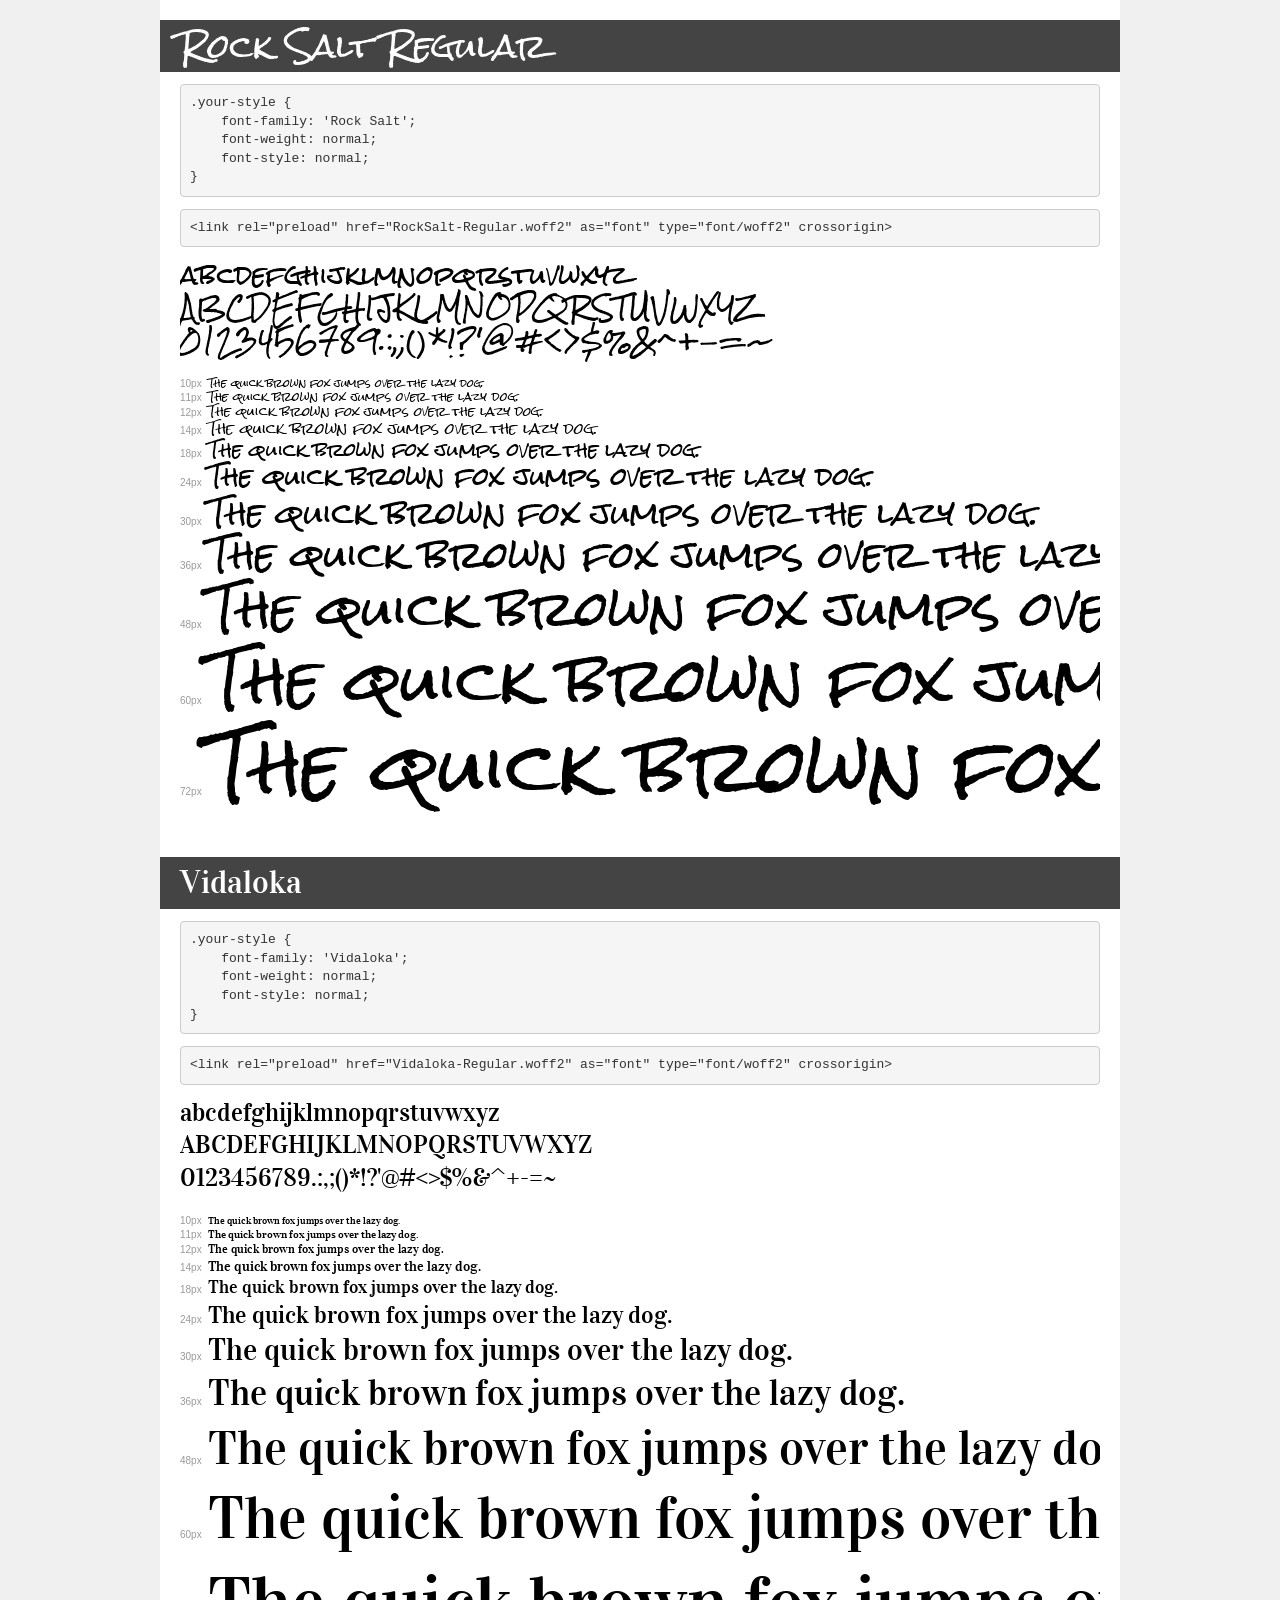
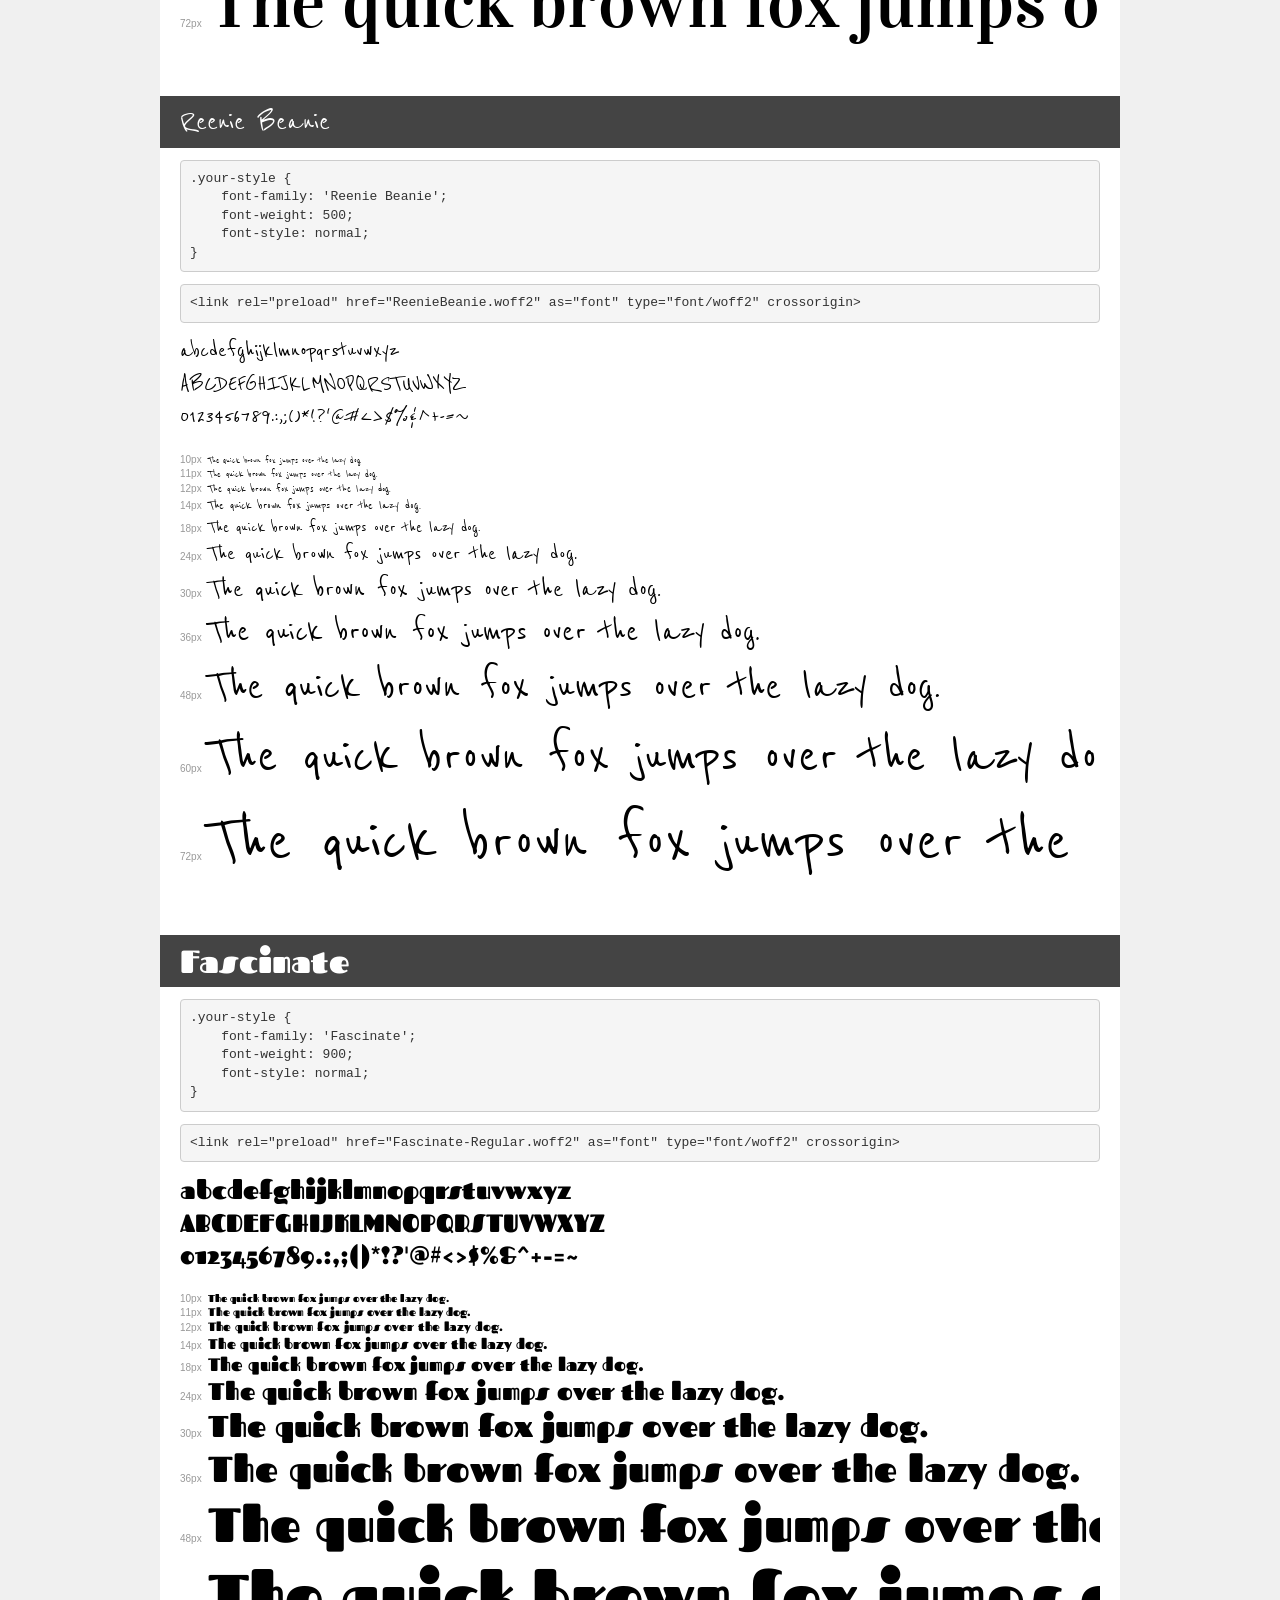
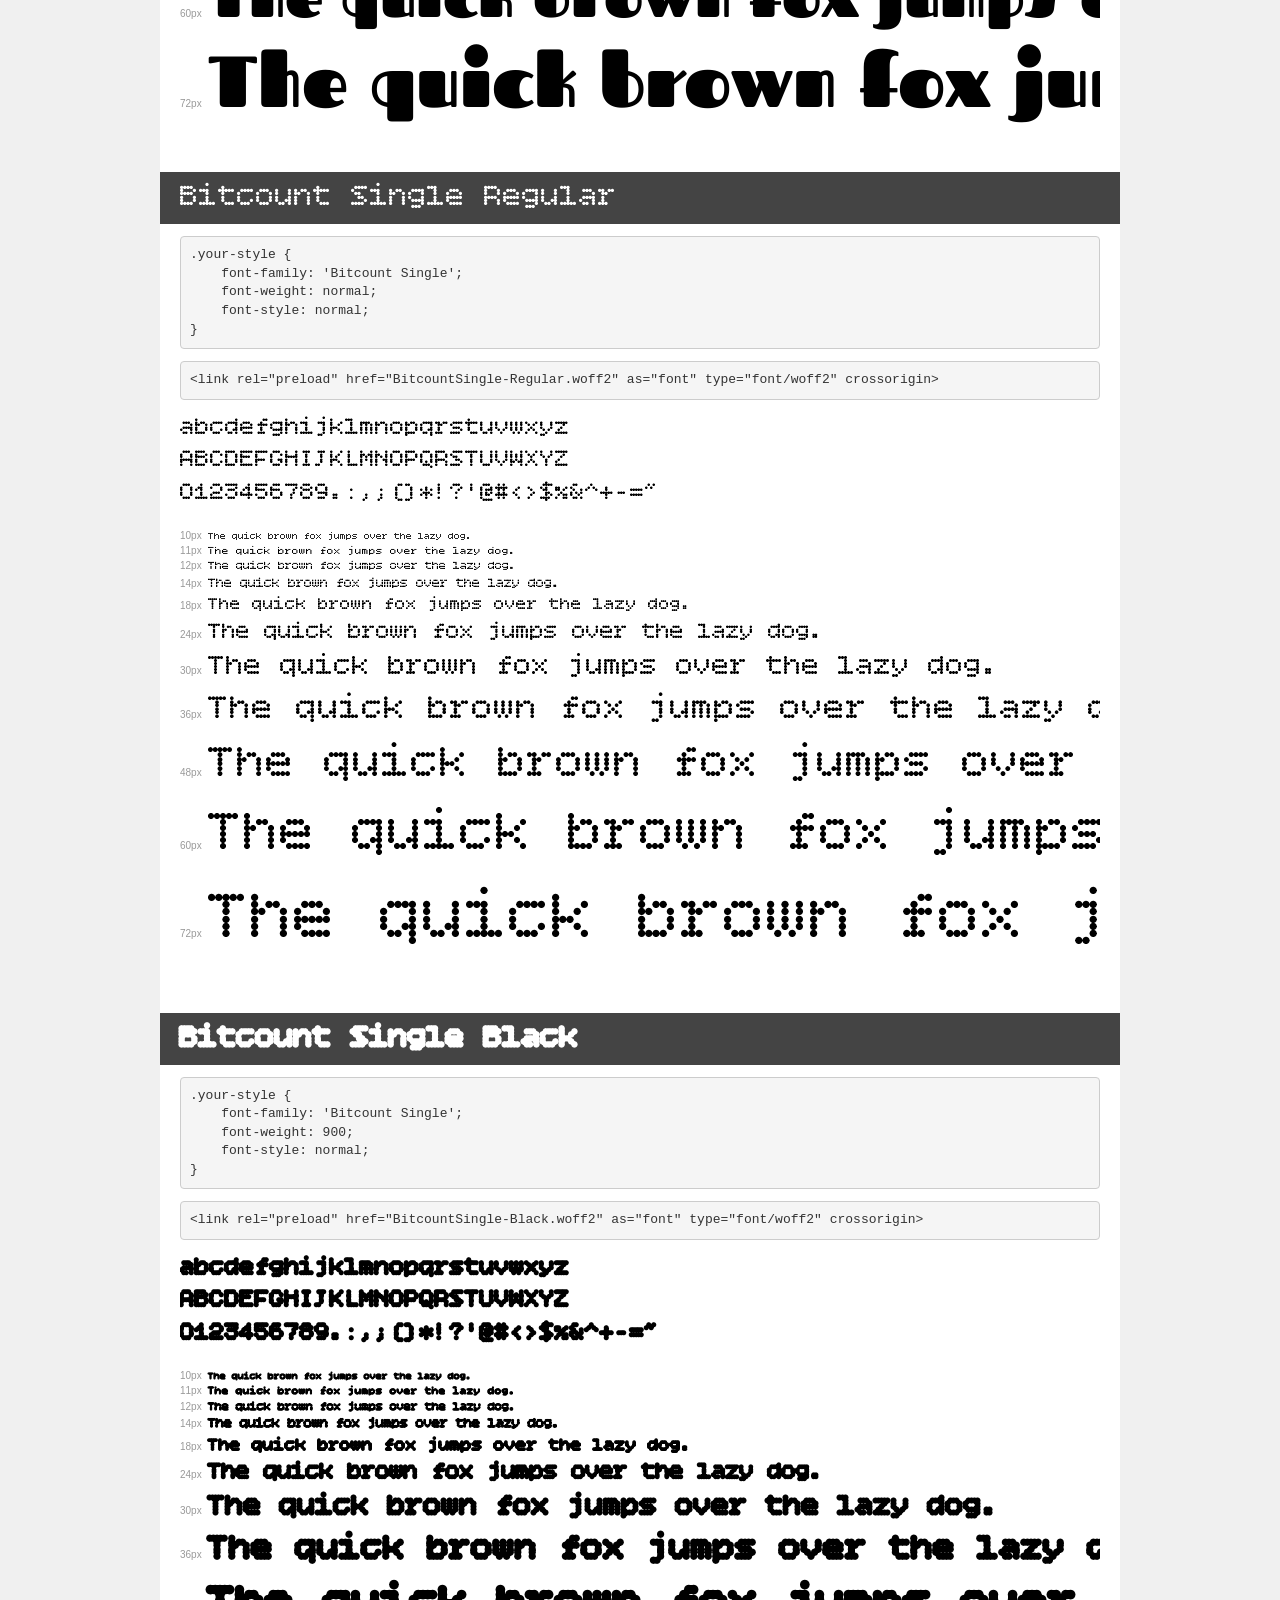
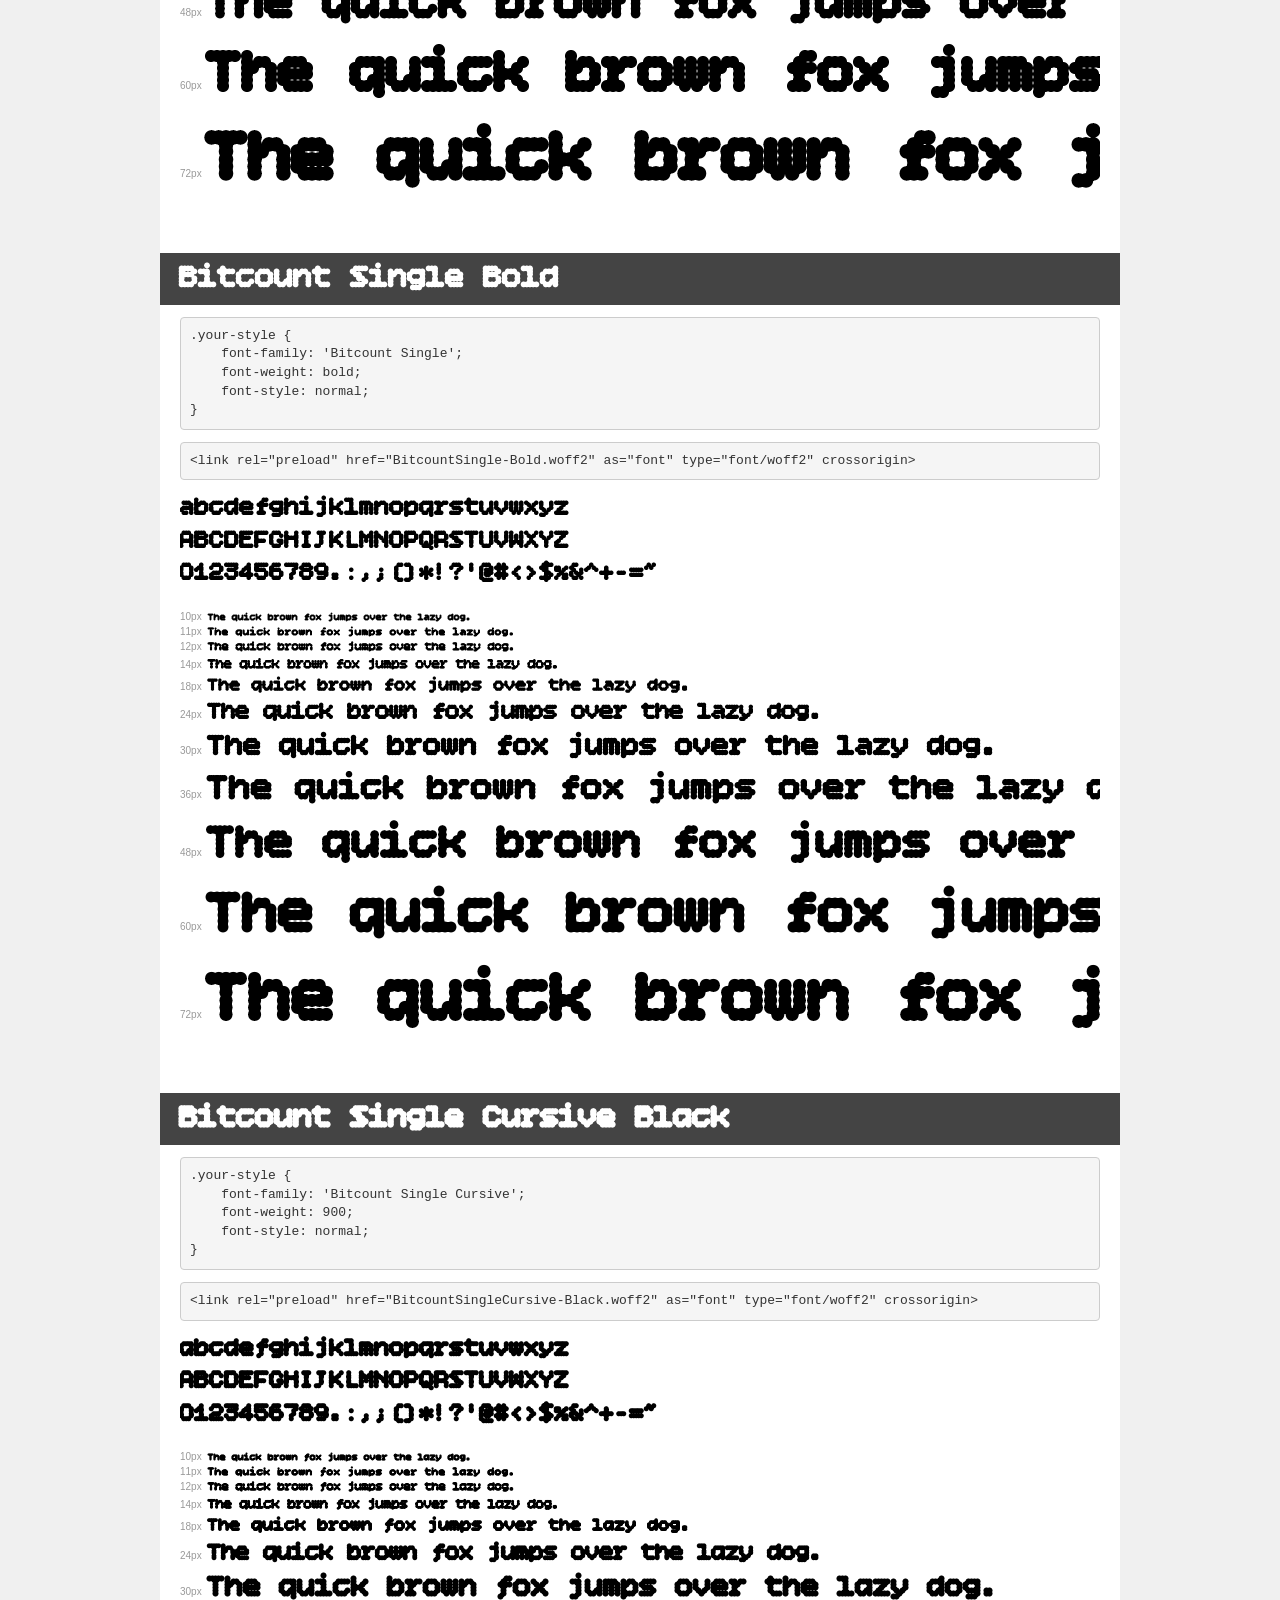
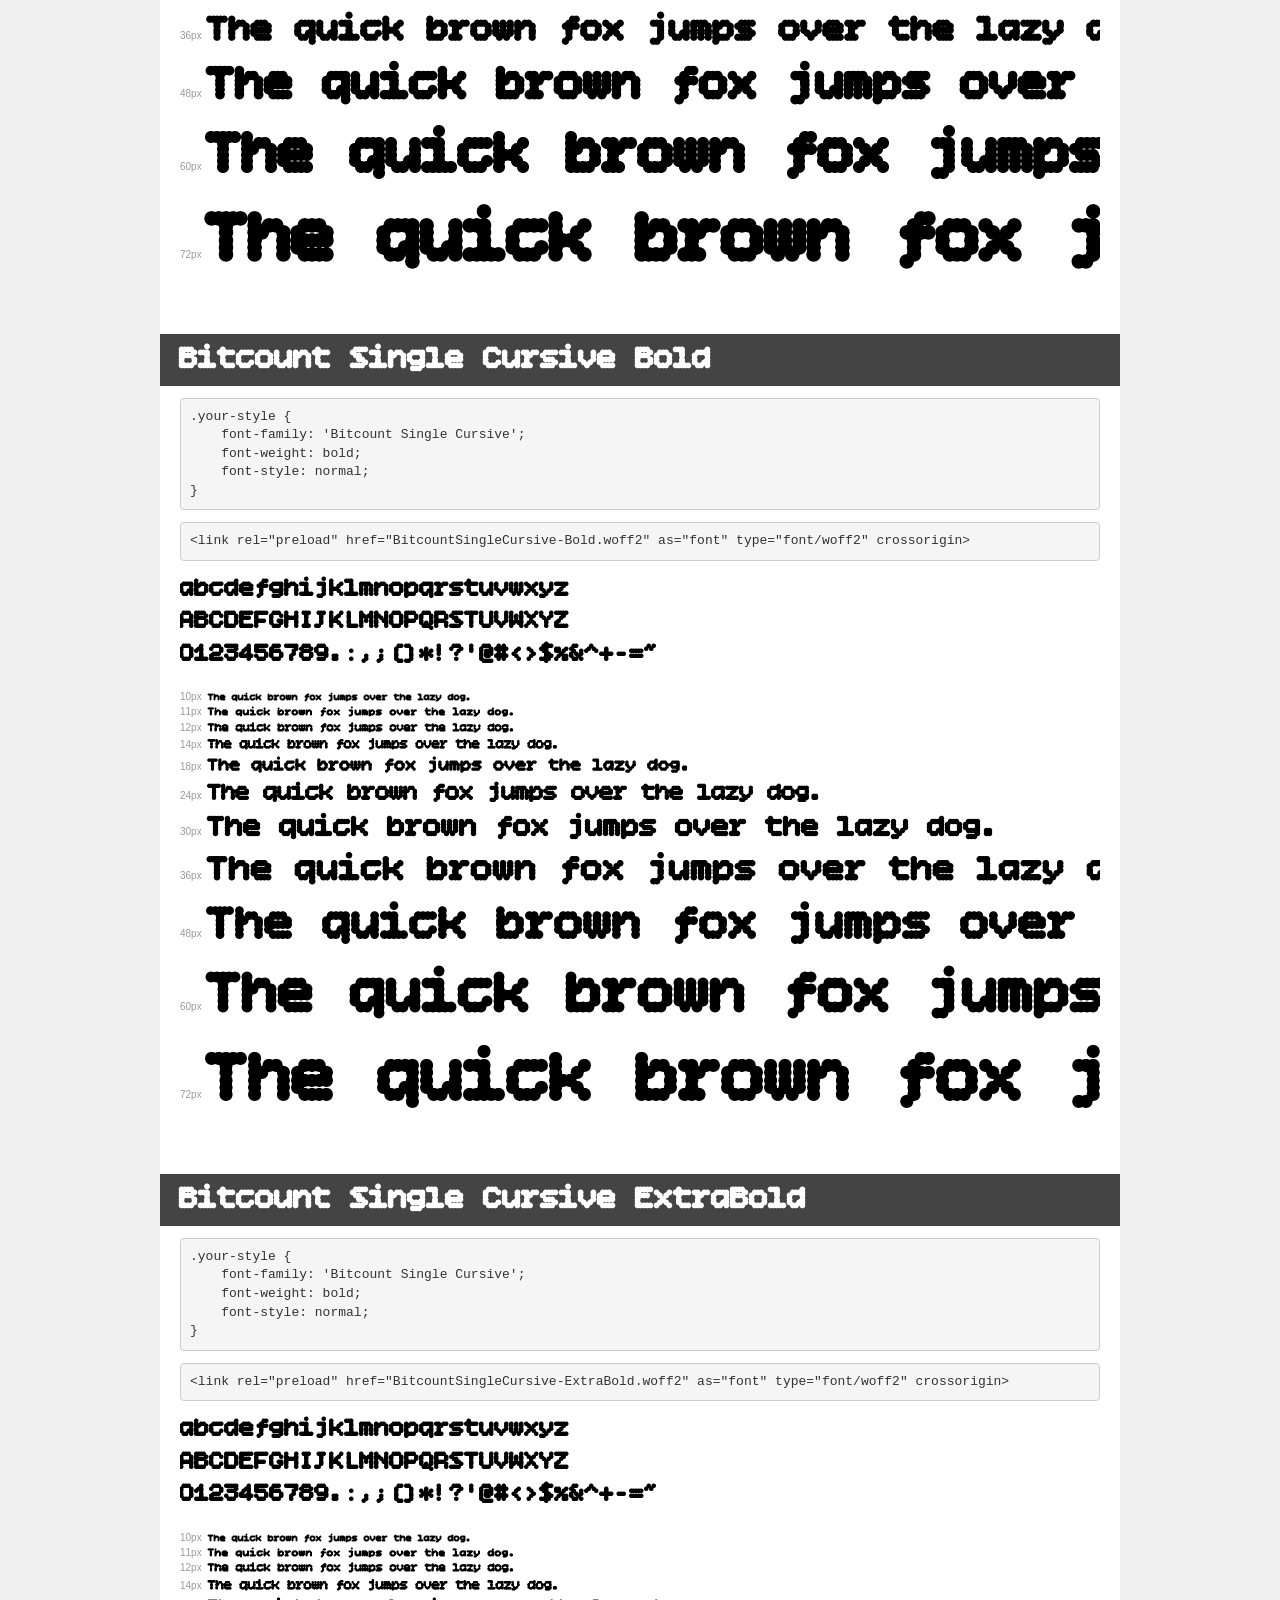
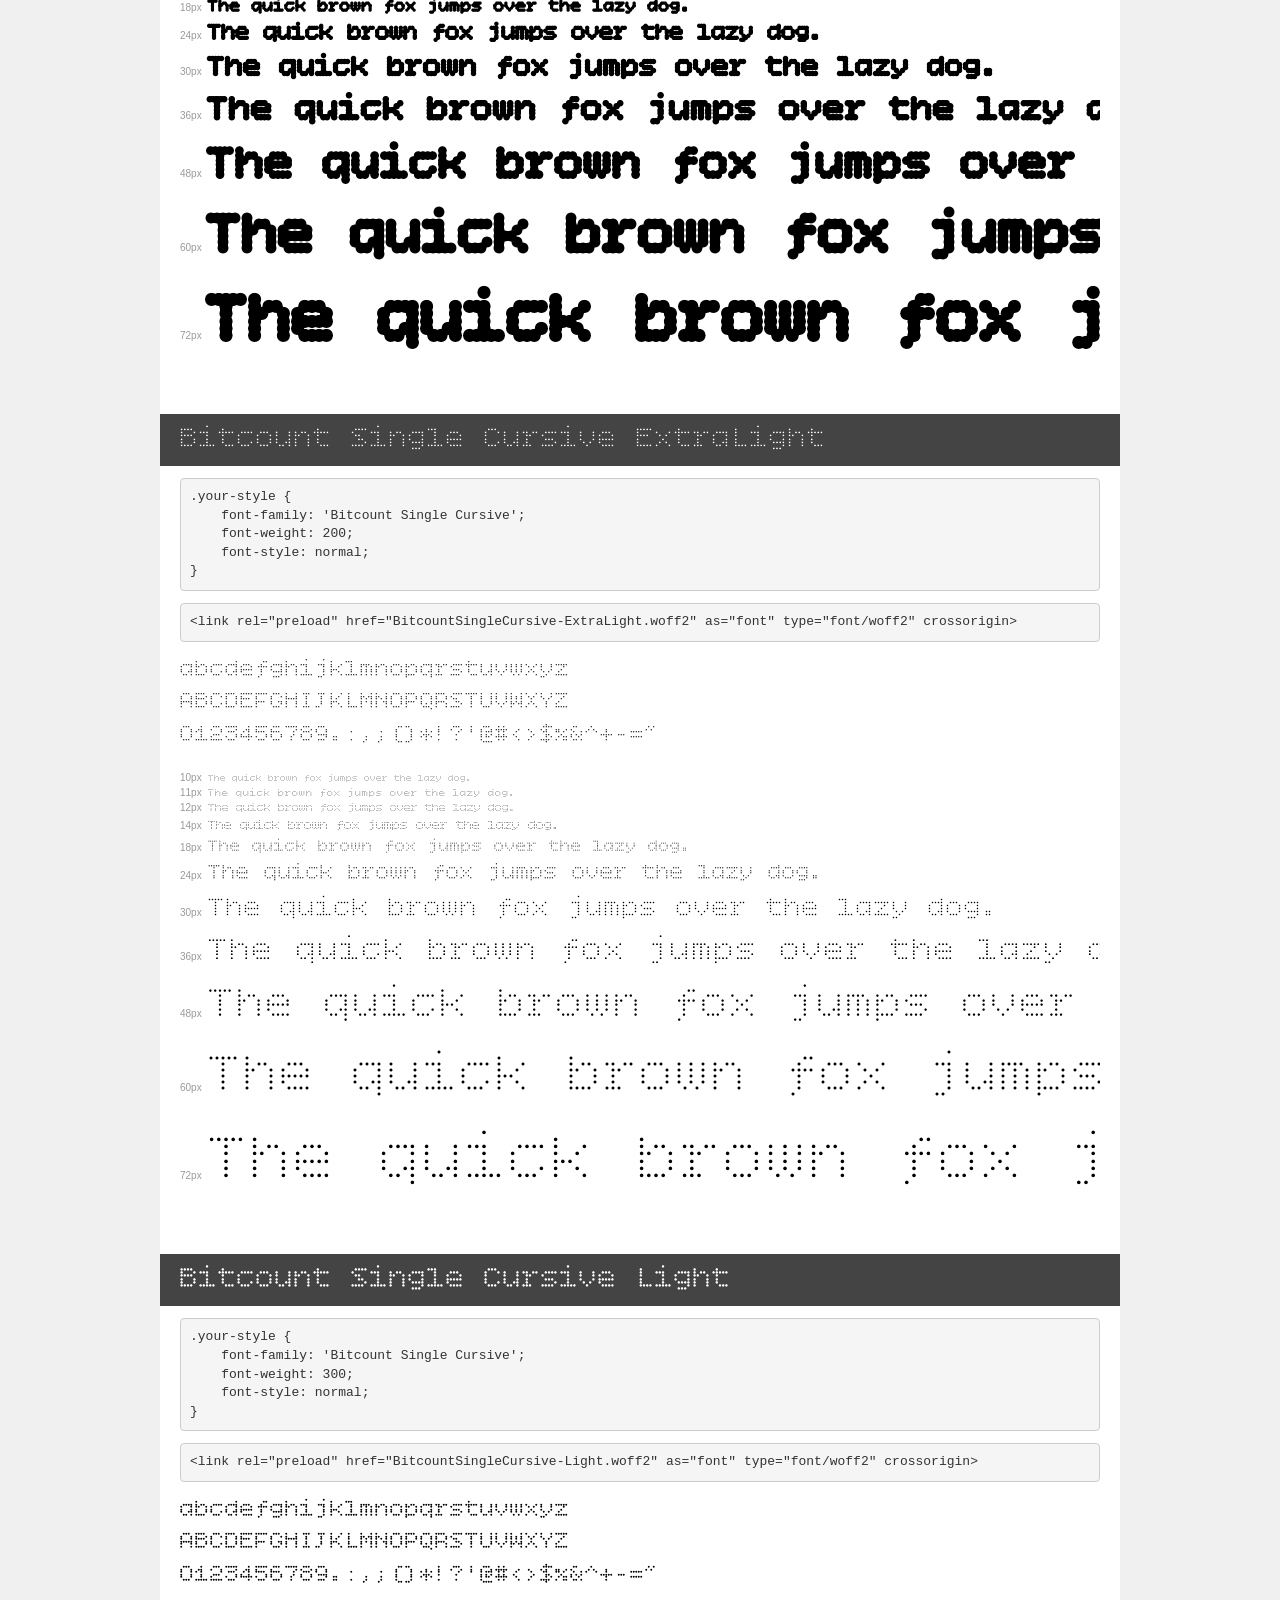
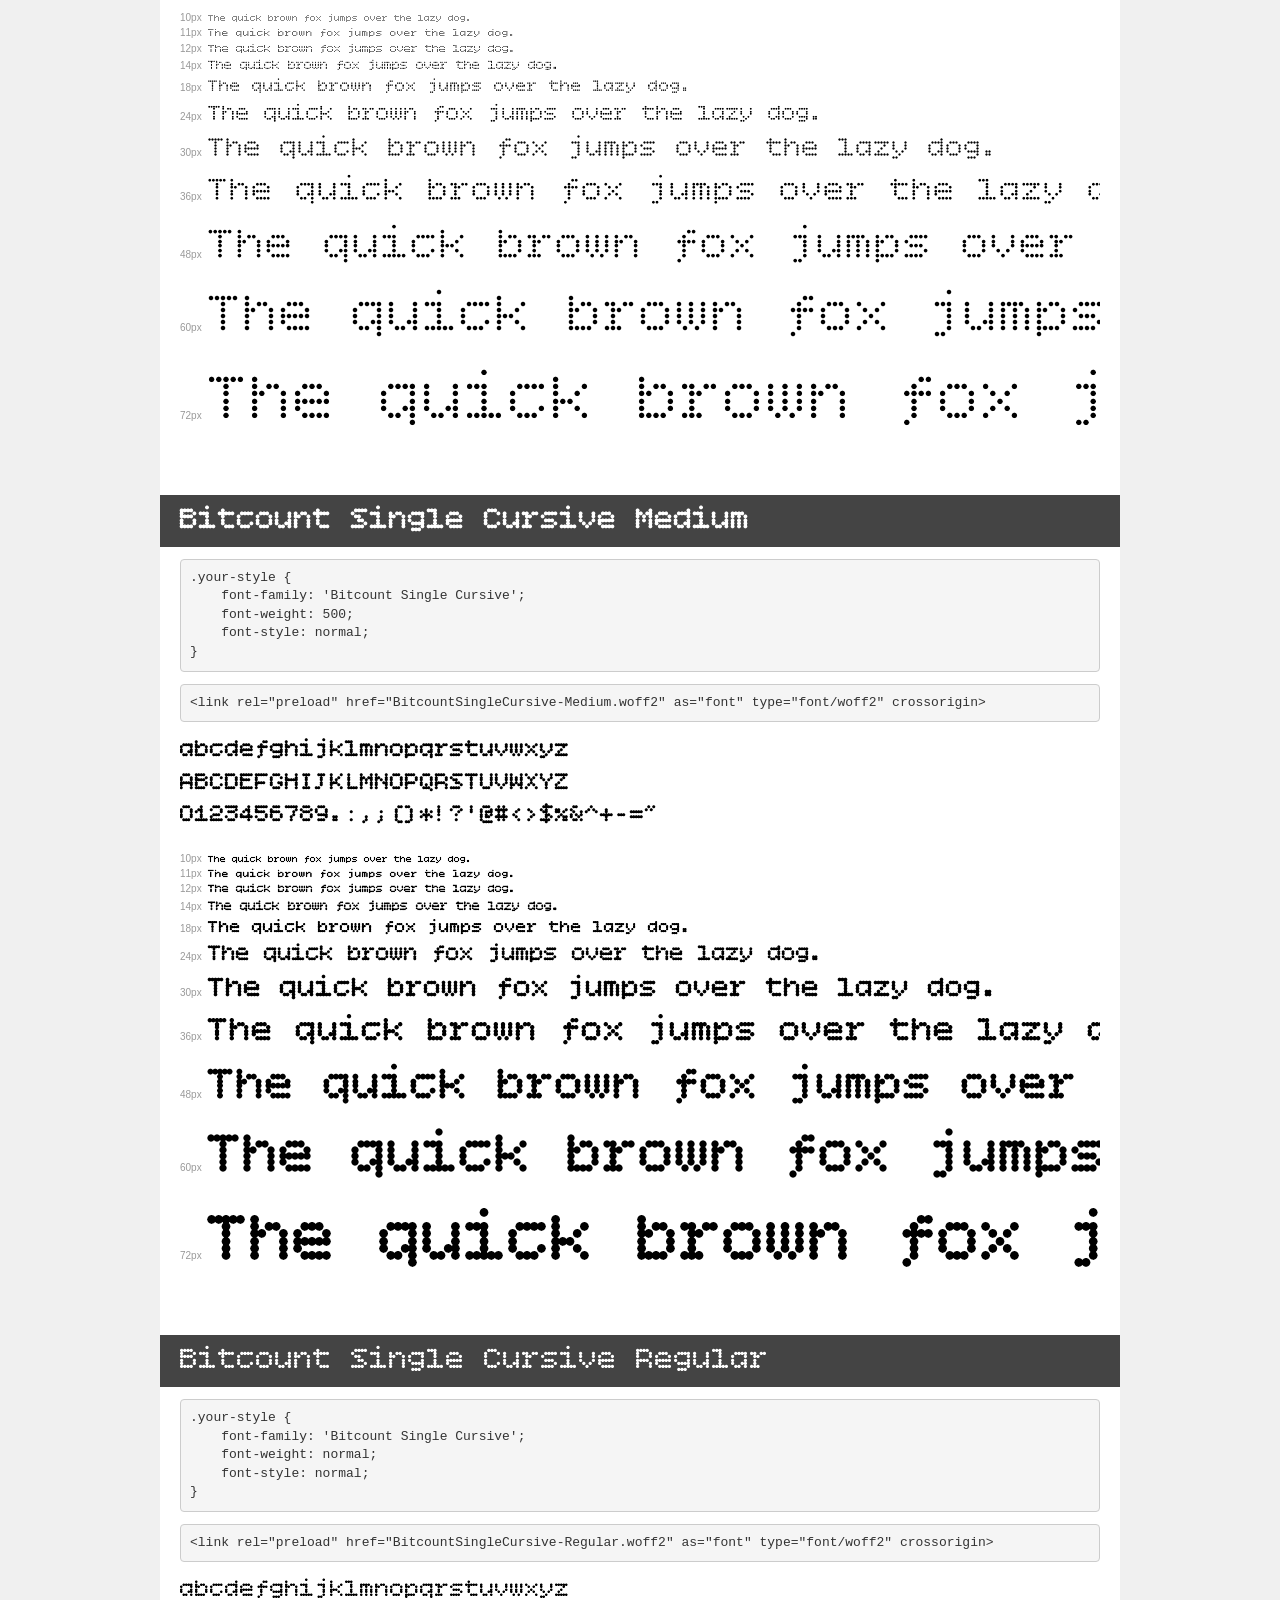
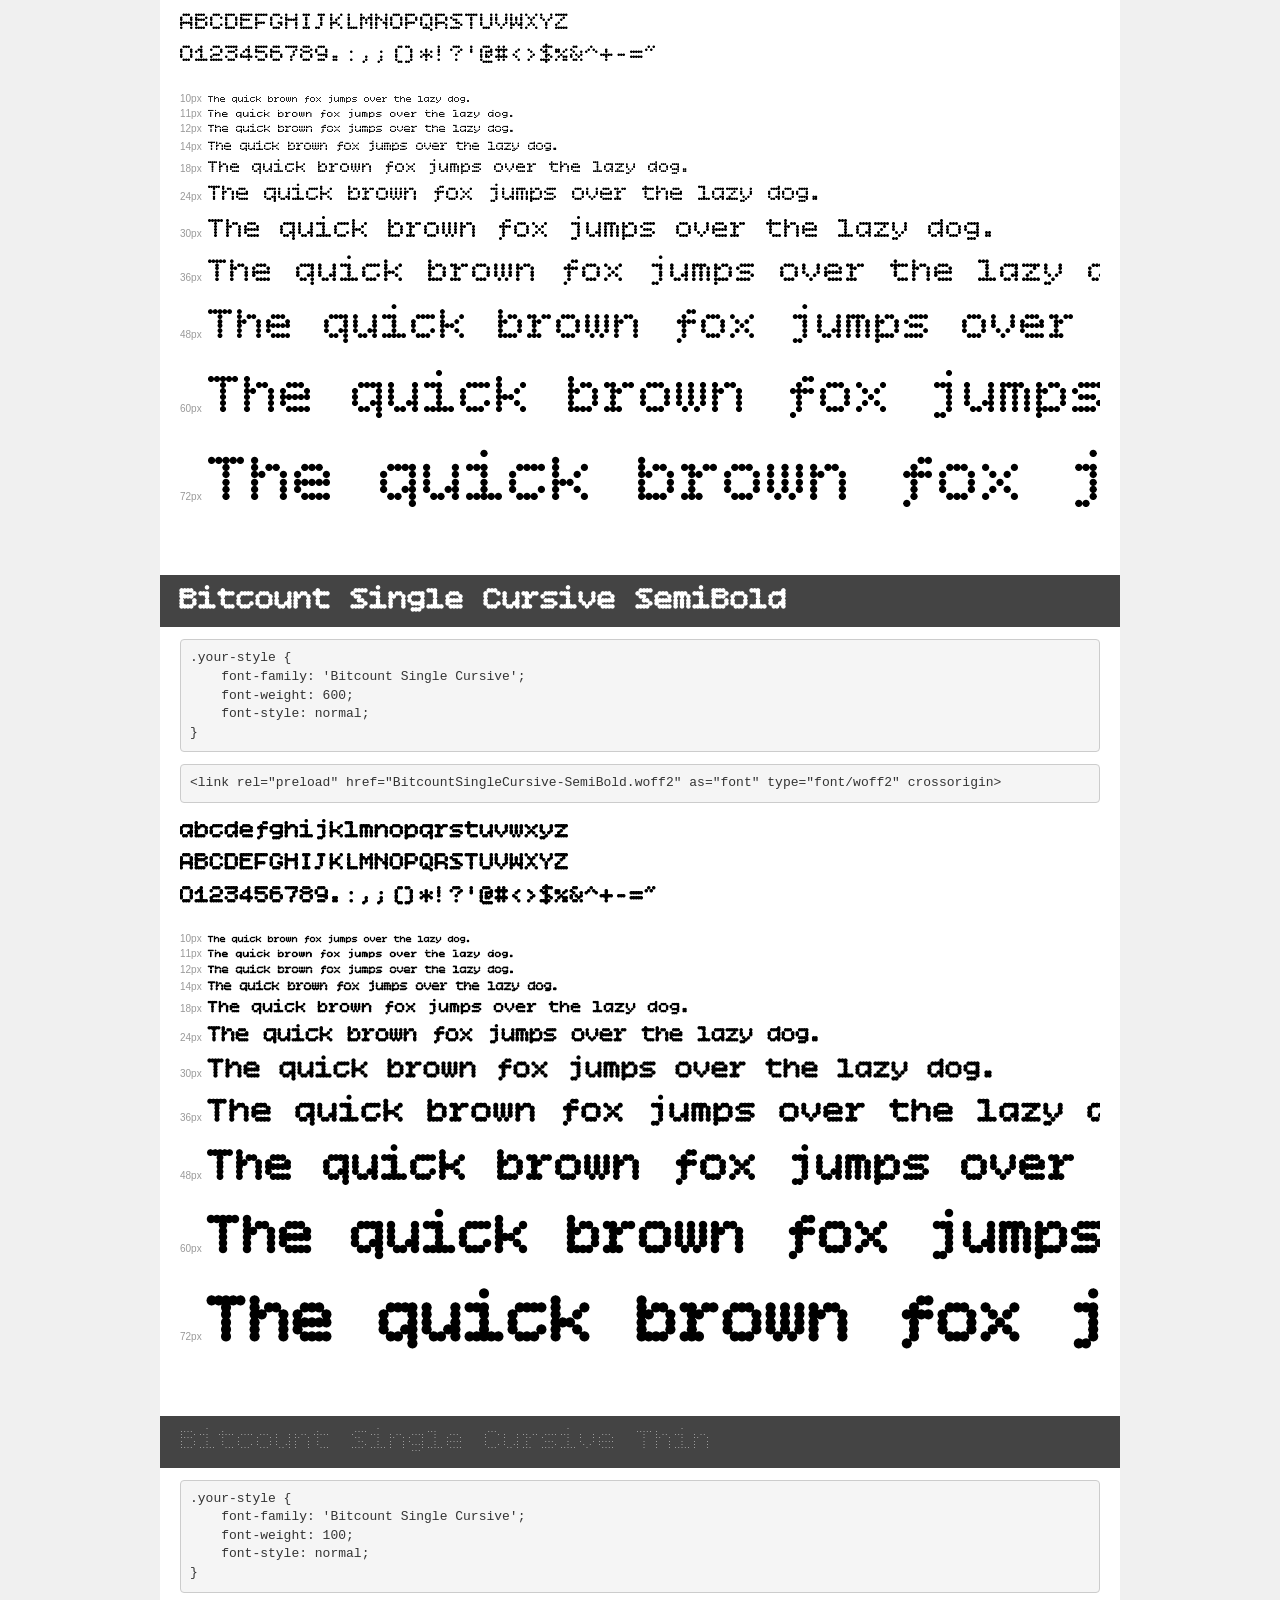
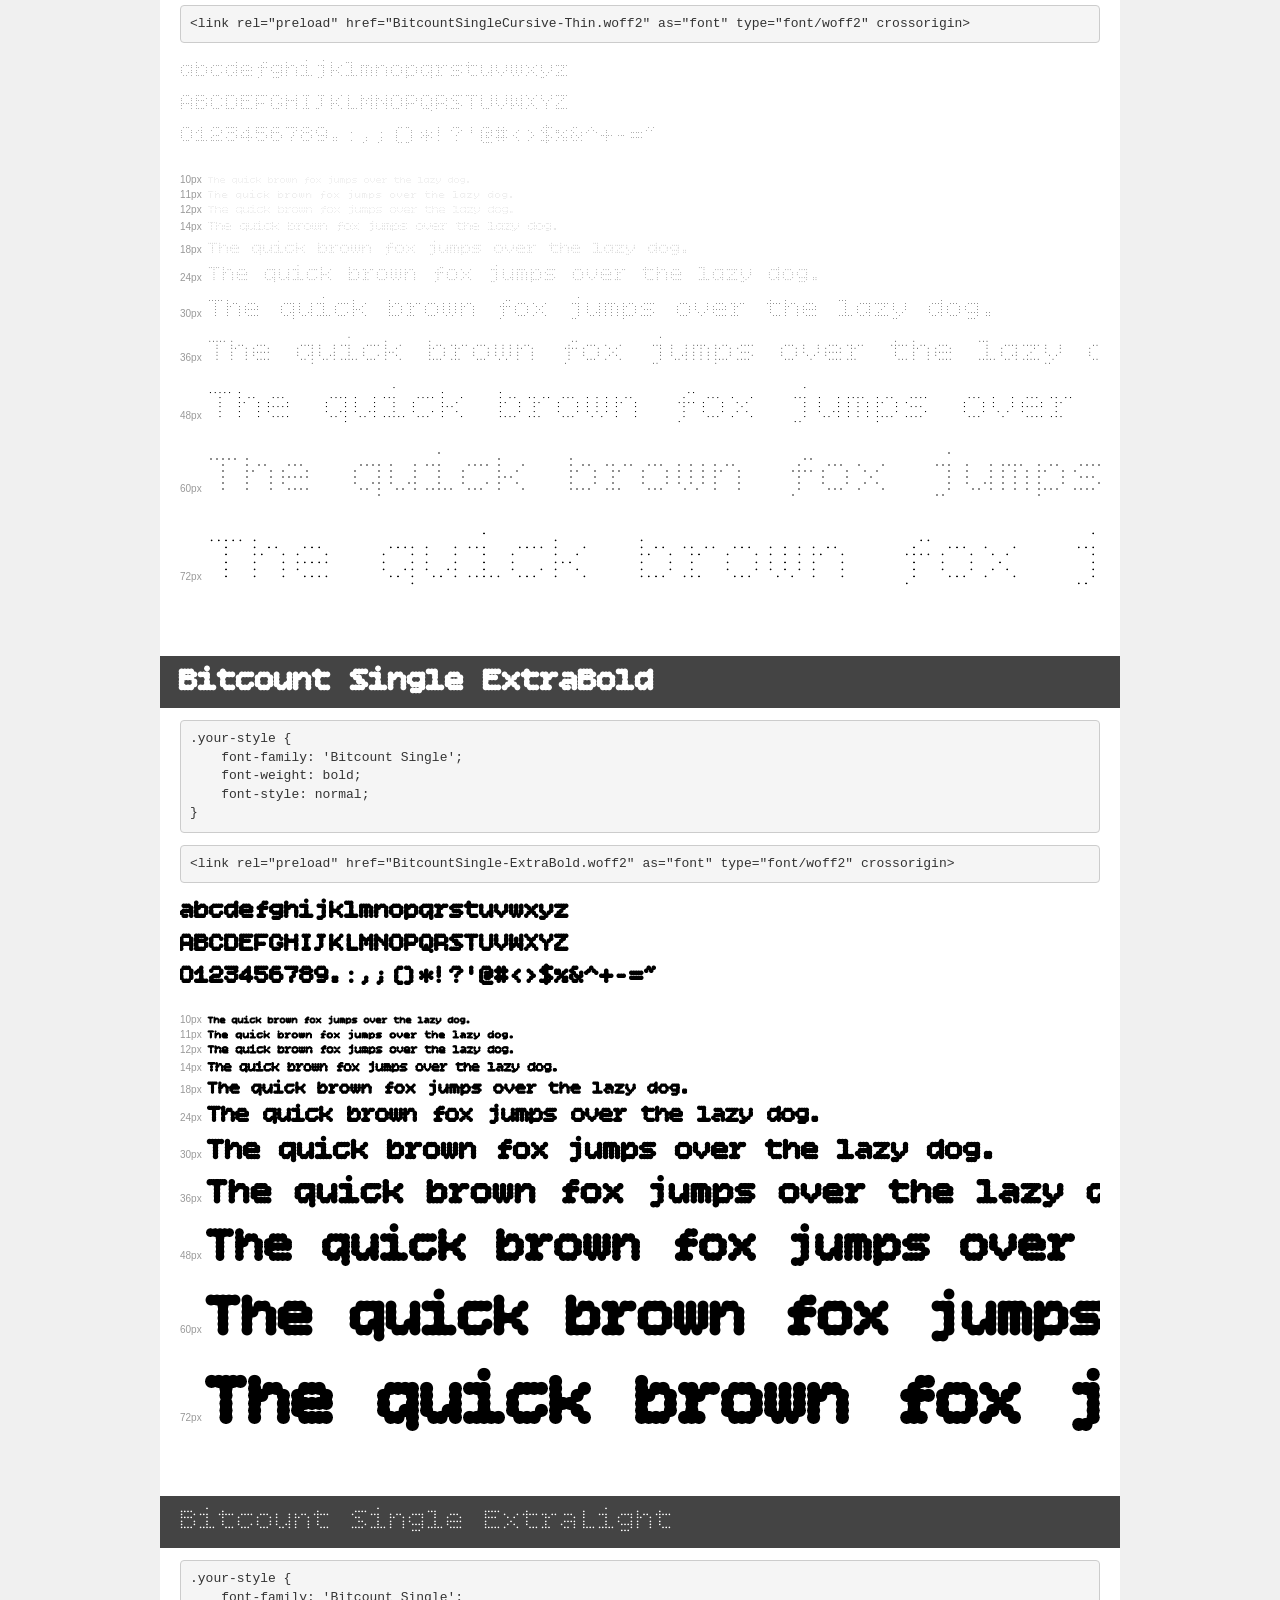
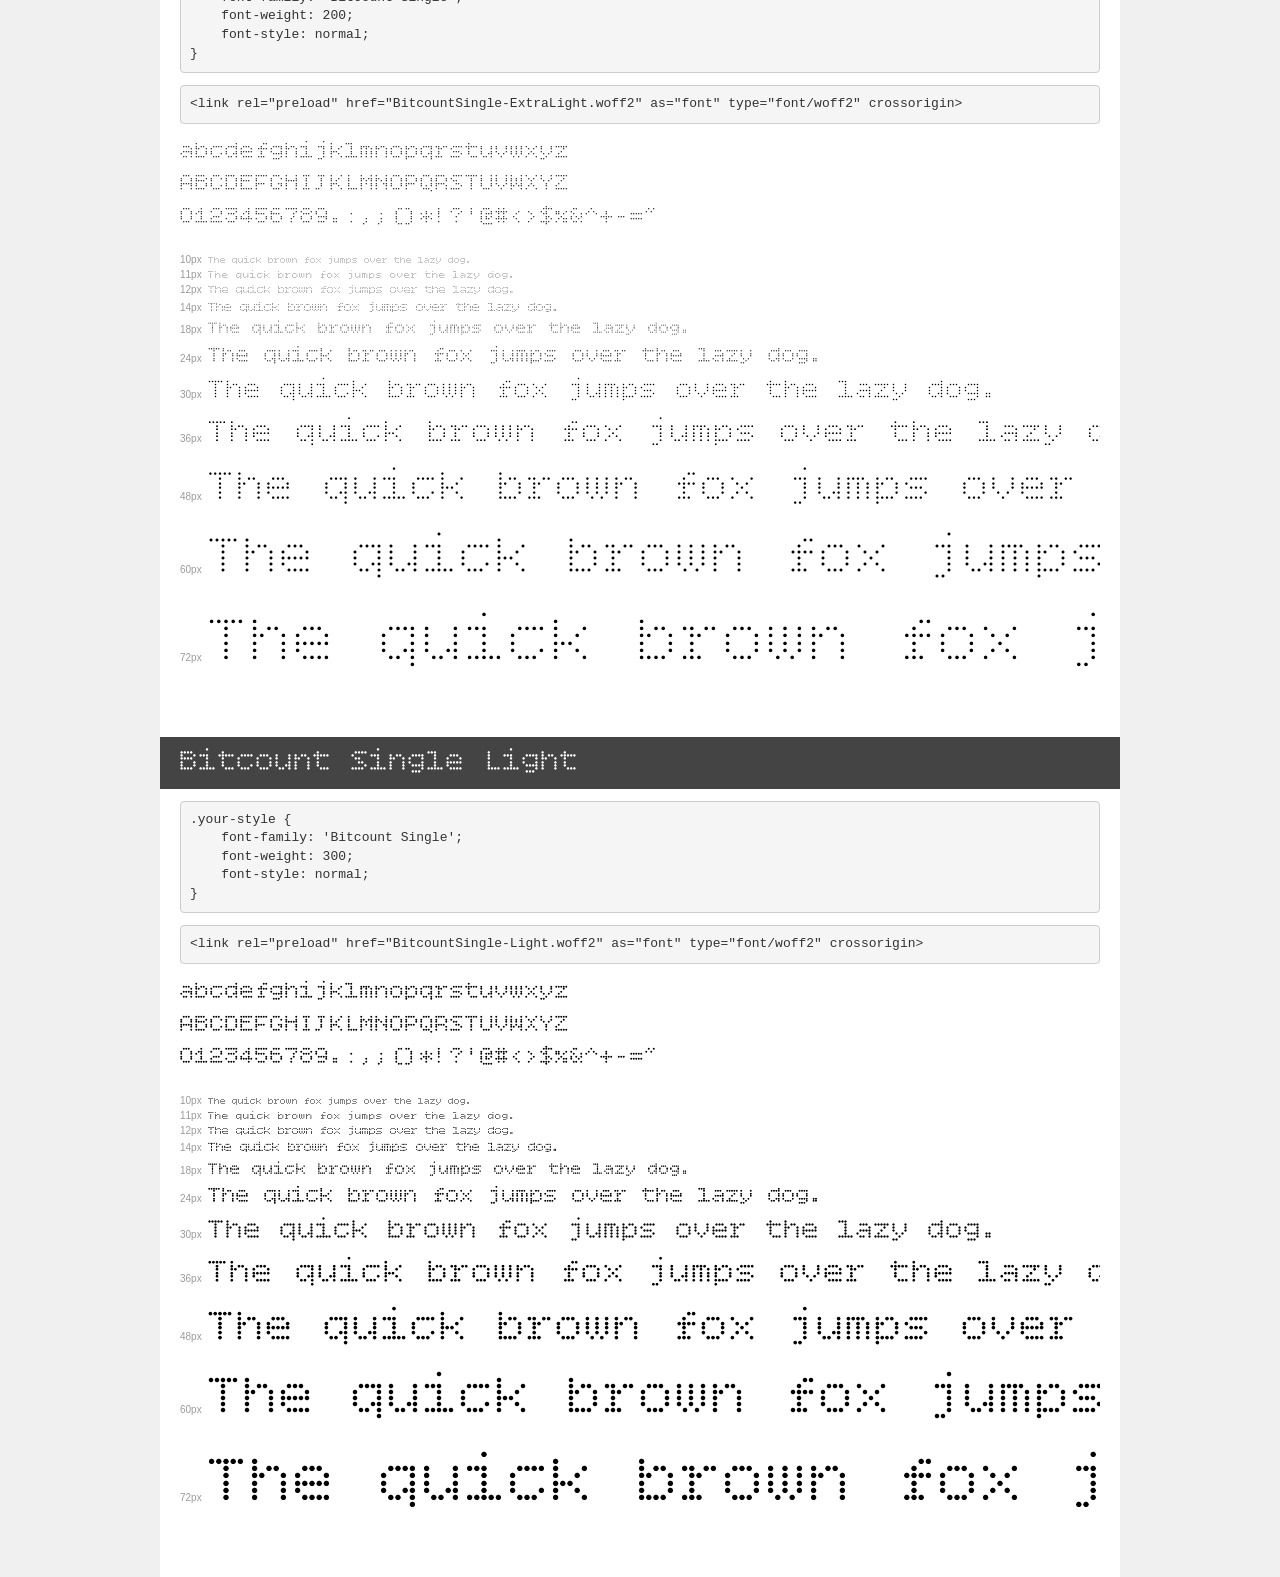
<file: fonts/demo.html>
<!DOCTYPE html>
<html lang="en">
<head>
    <meta charset="utf-8">
    <meta http-equiv="X-UA-Compatible" content="IE=edge">
    <meta name="viewport" content="width=device-width, initial-scale=1">
    <meta name="robots" content="noindex, noarchive">
    <meta name="format-detection" content="telephone=no">
    <title>Transfonter demo</title>
    <link href="stylesheet.css" rel="stylesheet">
    <style>
        /*
        http://meyerweb.com/eric/tools/css/reset/
        v2.0 | 20110126
        License: none (public domain)
        */
        html, body, div, span, applet, object, iframe,
        h1, h2, h3, h4, h5, h6, p, blockquote, pre,
        a, abbr, acronym, address, big, cite, code,
        del, dfn, em, img, ins, kbd, q, s, samp,
        small, strike, strong, sub, sup, tt, var,
        b, u, i, center,
        dl, dt, dd, ol, ul, li,
        fieldset, form, label, legend,
        table, caption, tbody, tfoot, thead, tr, th, td,
        article, aside, canvas, details, embed,
        figure, figcaption, footer, header, hgroup,
        menu, nav, output, ruby, section, summary,
        time, mark, audio, video {
            margin: 0;
            padding: 0;
            border: 0;
            font-size: 100%;
            font: inherit;
            vertical-align: baseline;
        }
        /* HTML5 display-role reset for older browsers */
        article, aside, details, figcaption, figure,
        footer, header, hgroup, menu, nav, section {
            display: block;
        }
        body {
            line-height: 1;
        }
        ol, ul {
            list-style: none;
        }
        blockquote, q {
            quotes: none;
        }
        blockquote:before, blockquote:after,
        q:before, q:after {
            content: '';
            content: none;
        }
        table {
            border-collapse: collapse;
            border-spacing: 0;
        }
        /* demo styles */
        body {
            background: #f0f0f0;
            color: #000;
        }
        .page {
            background: #fff;
            width: 920px;
            margin: 0 auto;
            padding: 20px 20px 0 20px;
            overflow: hidden;
        }
        .font-container {
            overflow-x: auto;
            overflow-y: hidden;
            margin-bottom: 40px;
            line-height: 1.3;
            white-space: nowrap;
            padding-bottom: 5px;
        }
        h1 {
            position: relative;
            background: #444;
            font-size: 32px;
            color: #fff;
            padding: 10px 20px;
            margin: 0 -20px 12px -20px;
        }
        .letters {
            font-size: 25px;
            margin-bottom: 20px;
        }
        .s10:before {
            content: '10px';
        }
        .s11:before {
            content: '11px';
        }
        .s12:before {
            content: '12px';
        }
        .s14:before {
            content: '14px';
        }
        .s18:before {
            content: '18px';
        }
        .s24:before {
            content: '24px';
        }
        .s30:before {
            content: '30px';
        }
        .s36:before {
            content: '36px';
        }
        .s48:before {
            content: '48px';
        }
        .s60:before {
            content: '60px';
        }
        .s72:before {
            content: '72px';
        }
        .s10:before, .s11:before, .s12:before, .s14:before,
        .s18:before, .s24:before, .s30:before, .s36:before,
        .s48:before, .s60:before, .s72:before {
            font-family: Arial, sans-serif;
            font-size: 10px;
            font-weight: normal;
            font-style: normal;
            color: #999;
            padding-right: 6px;
        }
        pre {
            display: block;
            padding: 9px;
            margin: 0 0 12px;
            font-family: Monaco, Menlo, Consolas, "Courier New", monospace;
            font-size: 13px;
            line-height: 1.428571429;
            color: #333;
            font-weight: normal;
            font-style: normal;
            background-color: #f5f5f5;
            border: 1px solid #ccc;
            overflow-x: auto;
            border-radius: 4px;
        }
        /* responsive */
        @media (max-width: 959px) {
            .page {
                width: auto;
                margin: 0;
            }
        }
    </style>
</head>
<body>
<div class="page">
    <div class="demo">
        <h1 style="font-family: 'Rock Salt'; font-weight: normal; font-style: normal;">Rock Salt Regular</h1>
        <pre title="Usage">.your-style {
    font-family: 'Rock Salt';
    font-weight: normal;
    font-style: normal;
}</pre>
        <pre title="Preload (optional)">
&lt;link rel=&quot;preload&quot; href=&quot;RockSalt-Regular.woff2&quot; as=&quot;font&quot; type=&quot;font/woff2&quot; crossorigin&gt;</pre>
        <div class="font-container" style="font-family: 'Rock Salt'; font-weight: normal; font-style: normal;">
            <p class="letters">
                abcdefghijklmnopqrstuvwxyz<br>
ABCDEFGHIJKLMNOPQRSTUVWXYZ<br>
                0123456789.:,;()*!?'@#&lt;&gt;$%&^+-=~
            </p>
            <p class="s10" style="font-size: 10px;">The quick brown fox jumps over the lazy dog.</p>
            <p class="s11" style="font-size: 11px;">The quick brown fox jumps over the lazy dog.</p>
            <p class="s12" style="font-size: 12px;">The quick brown fox jumps over the lazy dog.</p>
            <p class="s14" style="font-size: 14px;">The quick brown fox jumps over the lazy dog.</p>
            <p class="s18" style="font-size: 18px;">The quick brown fox jumps over the lazy dog.</p>
            <p class="s24" style="font-size: 24px;">The quick brown fox jumps over the lazy dog.</p>
            <p class="s30" style="font-size: 30px;">The quick brown fox jumps over the lazy dog.</p>
            <p class="s36" style="font-size: 36px;">The quick brown fox jumps over the lazy dog.</p>
            <p class="s48" style="font-size: 48px;">The quick brown fox jumps over the lazy dog.</p>
            <p class="s60" style="font-size: 60px;">The quick brown fox jumps over the lazy dog.</p>
            <p class="s72" style="font-size: 72px;">The quick brown fox jumps over the lazy dog.</p>
        </div>
    </div>

    <div class="demo">
        <h1 style="font-family: 'Vidaloka'; font-weight: normal; font-style: normal;">Vidaloka</h1>
        <pre title="Usage">.your-style {
    font-family: 'Vidaloka';
    font-weight: normal;
    font-style: normal;
}</pre>
        <pre title="Preload (optional)">
&lt;link rel=&quot;preload&quot; href=&quot;Vidaloka-Regular.woff2&quot; as=&quot;font&quot; type=&quot;font/woff2&quot; crossorigin&gt;</pre>
        <div class="font-container" style="font-family: 'Vidaloka'; font-weight: normal; font-style: normal;">
            <p class="letters">
                abcdefghijklmnopqrstuvwxyz<br>
ABCDEFGHIJKLMNOPQRSTUVWXYZ<br>
                0123456789.:,;()*!?'@#&lt;&gt;$%&^+-=~
            </p>
            <p class="s10" style="font-size: 10px;">The quick brown fox jumps over the lazy dog.</p>
            <p class="s11" style="font-size: 11px;">The quick brown fox jumps over the lazy dog.</p>
            <p class="s12" style="font-size: 12px;">The quick brown fox jumps over the lazy dog.</p>
            <p class="s14" style="font-size: 14px;">The quick brown fox jumps over the lazy dog.</p>
            <p class="s18" style="font-size: 18px;">The quick brown fox jumps over the lazy dog.</p>
            <p class="s24" style="font-size: 24px;">The quick brown fox jumps over the lazy dog.</p>
            <p class="s30" style="font-size: 30px;">The quick brown fox jumps over the lazy dog.</p>
            <p class="s36" style="font-size: 36px;">The quick brown fox jumps over the lazy dog.</p>
            <p class="s48" style="font-size: 48px;">The quick brown fox jumps over the lazy dog.</p>
            <p class="s60" style="font-size: 60px;">The quick brown fox jumps over the lazy dog.</p>
            <p class="s72" style="font-size: 72px;">The quick brown fox jumps over the lazy dog.</p>
        </div>
    </div>

    <div class="demo">
        <h1 style="font-family: 'Reenie Beanie'; font-weight: 500; font-style: normal;">Reenie Beanie</h1>
        <pre title="Usage">.your-style {
    font-family: 'Reenie Beanie';
    font-weight: 500;
    font-style: normal;
}</pre>
        <pre title="Preload (optional)">
&lt;link rel=&quot;preload&quot; href=&quot;ReenieBeanie.woff2&quot; as=&quot;font&quot; type=&quot;font/woff2&quot; crossorigin&gt;</pre>
        <div class="font-container" style="font-family: 'Reenie Beanie'; font-weight: 500; font-style: normal;">
            <p class="letters">
                abcdefghijklmnopqrstuvwxyz<br>
ABCDEFGHIJKLMNOPQRSTUVWXYZ<br>
                0123456789.:,;()*!?'@#&lt;&gt;$%&^+-=~
            </p>
            <p class="s10" style="font-size: 10px;">The quick brown fox jumps over the lazy dog.</p>
            <p class="s11" style="font-size: 11px;">The quick brown fox jumps over the lazy dog.</p>
            <p class="s12" style="font-size: 12px;">The quick brown fox jumps over the lazy dog.</p>
            <p class="s14" style="font-size: 14px;">The quick brown fox jumps over the lazy dog.</p>
            <p class="s18" style="font-size: 18px;">The quick brown fox jumps over the lazy dog.</p>
            <p class="s24" style="font-size: 24px;">The quick brown fox jumps over the lazy dog.</p>
            <p class="s30" style="font-size: 30px;">The quick brown fox jumps over the lazy dog.</p>
            <p class="s36" style="font-size: 36px;">The quick brown fox jumps over the lazy dog.</p>
            <p class="s48" style="font-size: 48px;">The quick brown fox jumps over the lazy dog.</p>
            <p class="s60" style="font-size: 60px;">The quick brown fox jumps over the lazy dog.</p>
            <p class="s72" style="font-size: 72px;">The quick brown fox jumps over the lazy dog.</p>
        </div>
    </div>

    <div class="demo">
        <h1 style="font-family: 'Fascinate'; font-weight: 900; font-style: normal;">Fascinate</h1>
        <pre title="Usage">.your-style {
    font-family: 'Fascinate';
    font-weight: 900;
    font-style: normal;
}</pre>
        <pre title="Preload (optional)">
&lt;link rel=&quot;preload&quot; href=&quot;Fascinate-Regular.woff2&quot; as=&quot;font&quot; type=&quot;font/woff2&quot; crossorigin&gt;</pre>
        <div class="font-container" style="font-family: 'Fascinate'; font-weight: 900; font-style: normal;">
            <p class="letters">
                abcdefghijklmnopqrstuvwxyz<br>
ABCDEFGHIJKLMNOPQRSTUVWXYZ<br>
                0123456789.:,;()*!?'@#&lt;&gt;$%&^+-=~
            </p>
            <p class="s10" style="font-size: 10px;">The quick brown fox jumps over the lazy dog.</p>
            <p class="s11" style="font-size: 11px;">The quick brown fox jumps over the lazy dog.</p>
            <p class="s12" style="font-size: 12px;">The quick brown fox jumps over the lazy dog.</p>
            <p class="s14" style="font-size: 14px;">The quick brown fox jumps over the lazy dog.</p>
            <p class="s18" style="font-size: 18px;">The quick brown fox jumps over the lazy dog.</p>
            <p class="s24" style="font-size: 24px;">The quick brown fox jumps over the lazy dog.</p>
            <p class="s30" style="font-size: 30px;">The quick brown fox jumps over the lazy dog.</p>
            <p class="s36" style="font-size: 36px;">The quick brown fox jumps over the lazy dog.</p>
            <p class="s48" style="font-size: 48px;">The quick brown fox jumps over the lazy dog.</p>
            <p class="s60" style="font-size: 60px;">The quick brown fox jumps over the lazy dog.</p>
            <p class="s72" style="font-size: 72px;">The quick brown fox jumps over the lazy dog.</p>
        </div>
    </div>

    <div class="demo">
        <h1 style="font-family: 'Bitcount Single'; font-weight: normal; font-style: normal;">Bitcount Single Regular</h1>
        <pre title="Usage">.your-style {
    font-family: 'Bitcount Single';
    font-weight: normal;
    font-style: normal;
}</pre>
        <pre title="Preload (optional)">
&lt;link rel=&quot;preload&quot; href=&quot;BitcountSingle-Regular.woff2&quot; as=&quot;font&quot; type=&quot;font/woff2&quot; crossorigin&gt;</pre>
        <div class="font-container" style="font-family: 'Bitcount Single'; font-weight: normal; font-style: normal;">
            <p class="letters">
                abcdefghijklmnopqrstuvwxyz<br>
ABCDEFGHIJKLMNOPQRSTUVWXYZ<br>
                0123456789.:,;()*!?'@#&lt;&gt;$%&^+-=~
            </p>
            <p class="s10" style="font-size: 10px;">The quick brown fox jumps over the lazy dog.</p>
            <p class="s11" style="font-size: 11px;">The quick brown fox jumps over the lazy dog.</p>
            <p class="s12" style="font-size: 12px;">The quick brown fox jumps over the lazy dog.</p>
            <p class="s14" style="font-size: 14px;">The quick brown fox jumps over the lazy dog.</p>
            <p class="s18" style="font-size: 18px;">The quick brown fox jumps over the lazy dog.</p>
            <p class="s24" style="font-size: 24px;">The quick brown fox jumps over the lazy dog.</p>
            <p class="s30" style="font-size: 30px;">The quick brown fox jumps over the lazy dog.</p>
            <p class="s36" style="font-size: 36px;">The quick brown fox jumps over the lazy dog.</p>
            <p class="s48" style="font-size: 48px;">The quick brown fox jumps over the lazy dog.</p>
            <p class="s60" style="font-size: 60px;">The quick brown fox jumps over the lazy dog.</p>
            <p class="s72" style="font-size: 72px;">The quick brown fox jumps over the lazy dog.</p>
        </div>
    </div>

    <div class="demo">
        <h1 style="font-family: 'Bitcount Single'; font-weight: 900; font-style: normal;">Bitcount Single Black</h1>
        <pre title="Usage">.your-style {
    font-family: 'Bitcount Single';
    font-weight: 900;
    font-style: normal;
}</pre>
        <pre title="Preload (optional)">
&lt;link rel=&quot;preload&quot; href=&quot;BitcountSingle-Black.woff2&quot; as=&quot;font&quot; type=&quot;font/woff2&quot; crossorigin&gt;</pre>
        <div class="font-container" style="font-family: 'Bitcount Single'; font-weight: 900; font-style: normal;">
            <p class="letters">
                abcdefghijklmnopqrstuvwxyz<br>
ABCDEFGHIJKLMNOPQRSTUVWXYZ<br>
                0123456789.:,;()*!?'@#&lt;&gt;$%&^+-=~
            </p>
            <p class="s10" style="font-size: 10px;">The quick brown fox jumps over the lazy dog.</p>
            <p class="s11" style="font-size: 11px;">The quick brown fox jumps over the lazy dog.</p>
            <p class="s12" style="font-size: 12px;">The quick brown fox jumps over the lazy dog.</p>
            <p class="s14" style="font-size: 14px;">The quick brown fox jumps over the lazy dog.</p>
            <p class="s18" style="font-size: 18px;">The quick brown fox jumps over the lazy dog.</p>
            <p class="s24" style="font-size: 24px;">The quick brown fox jumps over the lazy dog.</p>
            <p class="s30" style="font-size: 30px;">The quick brown fox jumps over the lazy dog.</p>
            <p class="s36" style="font-size: 36px;">The quick brown fox jumps over the lazy dog.</p>
            <p class="s48" style="font-size: 48px;">The quick brown fox jumps over the lazy dog.</p>
            <p class="s60" style="font-size: 60px;">The quick brown fox jumps over the lazy dog.</p>
            <p class="s72" style="font-size: 72px;">The quick brown fox jumps over the lazy dog.</p>
        </div>
    </div>

    <div class="demo">
        <h1 style="font-family: 'Bitcount Single'; font-weight: bold; font-style: normal;">Bitcount Single Bold</h1>
        <pre title="Usage">.your-style {
    font-family: 'Bitcount Single';
    font-weight: bold;
    font-style: normal;
}</pre>
        <pre title="Preload (optional)">
&lt;link rel=&quot;preload&quot; href=&quot;BitcountSingle-Bold.woff2&quot; as=&quot;font&quot; type=&quot;font/woff2&quot; crossorigin&gt;</pre>
        <div class="font-container" style="font-family: 'Bitcount Single'; font-weight: bold; font-style: normal;">
            <p class="letters">
                abcdefghijklmnopqrstuvwxyz<br>
ABCDEFGHIJKLMNOPQRSTUVWXYZ<br>
                0123456789.:,;()*!?'@#&lt;&gt;$%&^+-=~
            </p>
            <p class="s10" style="font-size: 10px;">The quick brown fox jumps over the lazy dog.</p>
            <p class="s11" style="font-size: 11px;">The quick brown fox jumps over the lazy dog.</p>
            <p class="s12" style="font-size: 12px;">The quick brown fox jumps over the lazy dog.</p>
            <p class="s14" style="font-size: 14px;">The quick brown fox jumps over the lazy dog.</p>
            <p class="s18" style="font-size: 18px;">The quick brown fox jumps over the lazy dog.</p>
            <p class="s24" style="font-size: 24px;">The quick brown fox jumps over the lazy dog.</p>
            <p class="s30" style="font-size: 30px;">The quick brown fox jumps over the lazy dog.</p>
            <p class="s36" style="font-size: 36px;">The quick brown fox jumps over the lazy dog.</p>
            <p class="s48" style="font-size: 48px;">The quick brown fox jumps over the lazy dog.</p>
            <p class="s60" style="font-size: 60px;">The quick brown fox jumps over the lazy dog.</p>
            <p class="s72" style="font-size: 72px;">The quick brown fox jumps over the lazy dog.</p>
        </div>
    </div>

    <div class="demo">
        <h1 style="font-family: 'Bitcount Single Cursive'; font-weight: 900; font-style: normal;">Bitcount Single Cursive Black</h1>
        <pre title="Usage">.your-style {
    font-family: 'Bitcount Single Cursive';
    font-weight: 900;
    font-style: normal;
}</pre>
        <pre title="Preload (optional)">
&lt;link rel=&quot;preload&quot; href=&quot;BitcountSingleCursive-Black.woff2&quot; as=&quot;font&quot; type=&quot;font/woff2&quot; crossorigin&gt;</pre>
        <div class="font-container" style="font-family: 'Bitcount Single Cursive'; font-weight: 900; font-style: normal;">
            <p class="letters">
                abcdefghijklmnopqrstuvwxyz<br>
ABCDEFGHIJKLMNOPQRSTUVWXYZ<br>
                0123456789.:,;()*!?'@#&lt;&gt;$%&^+-=~
            </p>
            <p class="s10" style="font-size: 10px;">The quick brown fox jumps over the lazy dog.</p>
            <p class="s11" style="font-size: 11px;">The quick brown fox jumps over the lazy dog.</p>
            <p class="s12" style="font-size: 12px;">The quick brown fox jumps over the lazy dog.</p>
            <p class="s14" style="font-size: 14px;">The quick brown fox jumps over the lazy dog.</p>
            <p class="s18" style="font-size: 18px;">The quick brown fox jumps over the lazy dog.</p>
            <p class="s24" style="font-size: 24px;">The quick brown fox jumps over the lazy dog.</p>
            <p class="s30" style="font-size: 30px;">The quick brown fox jumps over the lazy dog.</p>
            <p class="s36" style="font-size: 36px;">The quick brown fox jumps over the lazy dog.</p>
            <p class="s48" style="font-size: 48px;">The quick brown fox jumps over the lazy dog.</p>
            <p class="s60" style="font-size: 60px;">The quick brown fox jumps over the lazy dog.</p>
            <p class="s72" style="font-size: 72px;">The quick brown fox jumps over the lazy dog.</p>
        </div>
    </div>

    <div class="demo">
        <h1 style="font-family: 'Bitcount Single Cursive'; font-weight: bold; font-style: normal;">Bitcount Single Cursive Bold</h1>
        <pre title="Usage">.your-style {
    font-family: 'Bitcount Single Cursive';
    font-weight: bold;
    font-style: normal;
}</pre>
        <pre title="Preload (optional)">
&lt;link rel=&quot;preload&quot; href=&quot;BitcountSingleCursive-Bold.woff2&quot; as=&quot;font&quot; type=&quot;font/woff2&quot; crossorigin&gt;</pre>
        <div class="font-container" style="font-family: 'Bitcount Single Cursive'; font-weight: bold; font-style: normal;">
            <p class="letters">
                abcdefghijklmnopqrstuvwxyz<br>
ABCDEFGHIJKLMNOPQRSTUVWXYZ<br>
                0123456789.:,;()*!?'@#&lt;&gt;$%&^+-=~
            </p>
            <p class="s10" style="font-size: 10px;">The quick brown fox jumps over the lazy dog.</p>
            <p class="s11" style="font-size: 11px;">The quick brown fox jumps over the lazy dog.</p>
            <p class="s12" style="font-size: 12px;">The quick brown fox jumps over the lazy dog.</p>
            <p class="s14" style="font-size: 14px;">The quick brown fox jumps over the lazy dog.</p>
            <p class="s18" style="font-size: 18px;">The quick brown fox jumps over the lazy dog.</p>
            <p class="s24" style="font-size: 24px;">The quick brown fox jumps over the lazy dog.</p>
            <p class="s30" style="font-size: 30px;">The quick brown fox jumps over the lazy dog.</p>
            <p class="s36" style="font-size: 36px;">The quick brown fox jumps over the lazy dog.</p>
            <p class="s48" style="font-size: 48px;">The quick brown fox jumps over the lazy dog.</p>
            <p class="s60" style="font-size: 60px;">The quick brown fox jumps over the lazy dog.</p>
            <p class="s72" style="font-size: 72px;">The quick brown fox jumps over the lazy dog.</p>
        </div>
    </div>

    <div class="demo">
        <h1 style="font-family: 'Bitcount Single Cursive'; font-weight: bold; font-style: normal;">Bitcount Single Cursive ExtraBold</h1>
        <pre title="Usage">.your-style {
    font-family: 'Bitcount Single Cursive';
    font-weight: bold;
    font-style: normal;
}</pre>
        <pre title="Preload (optional)">
&lt;link rel=&quot;preload&quot; href=&quot;BitcountSingleCursive-ExtraBold.woff2&quot; as=&quot;font&quot; type=&quot;font/woff2&quot; crossorigin&gt;</pre>
        <div class="font-container" style="font-family: 'Bitcount Single Cursive'; font-weight: bold; font-style: normal;">
            <p class="letters">
                abcdefghijklmnopqrstuvwxyz<br>
ABCDEFGHIJKLMNOPQRSTUVWXYZ<br>
                0123456789.:,;()*!?'@#&lt;&gt;$%&^+-=~
            </p>
            <p class="s10" style="font-size: 10px;">The quick brown fox jumps over the lazy dog.</p>
            <p class="s11" style="font-size: 11px;">The quick brown fox jumps over the lazy dog.</p>
            <p class="s12" style="font-size: 12px;">The quick brown fox jumps over the lazy dog.</p>
            <p class="s14" style="font-size: 14px;">The quick brown fox jumps over the lazy dog.</p>
            <p class="s18" style="font-size: 18px;">The quick brown fox jumps over the lazy dog.</p>
            <p class="s24" style="font-size: 24px;">The quick brown fox jumps over the lazy dog.</p>
            <p class="s30" style="font-size: 30px;">The quick brown fox jumps over the lazy dog.</p>
            <p class="s36" style="font-size: 36px;">The quick brown fox jumps over the lazy dog.</p>
            <p class="s48" style="font-size: 48px;">The quick brown fox jumps over the lazy dog.</p>
            <p class="s60" style="font-size: 60px;">The quick brown fox jumps over the lazy dog.</p>
            <p class="s72" style="font-size: 72px;">The quick brown fox jumps over the lazy dog.</p>
        </div>
    </div>

    <div class="demo">
        <h1 style="font-family: 'Bitcount Single Cursive'; font-weight: 200; font-style: normal;">Bitcount Single Cursive ExtraLight</h1>
        <pre title="Usage">.your-style {
    font-family: 'Bitcount Single Cursive';
    font-weight: 200;
    font-style: normal;
}</pre>
        <pre title="Preload (optional)">
&lt;link rel=&quot;preload&quot; href=&quot;BitcountSingleCursive-ExtraLight.woff2&quot; as=&quot;font&quot; type=&quot;font/woff2&quot; crossorigin&gt;</pre>
        <div class="font-container" style="font-family: 'Bitcount Single Cursive'; font-weight: 200; font-style: normal;">
            <p class="letters">
                abcdefghijklmnopqrstuvwxyz<br>
ABCDEFGHIJKLMNOPQRSTUVWXYZ<br>
                0123456789.:,;()*!?'@#&lt;&gt;$%&^+-=~
            </p>
            <p class="s10" style="font-size: 10px;">The quick brown fox jumps over the lazy dog.</p>
            <p class="s11" style="font-size: 11px;">The quick brown fox jumps over the lazy dog.</p>
            <p class="s12" style="font-size: 12px;">The quick brown fox jumps over the lazy dog.</p>
            <p class="s14" style="font-size: 14px;">The quick brown fox jumps over the lazy dog.</p>
            <p class="s18" style="font-size: 18px;">The quick brown fox jumps over the lazy dog.</p>
            <p class="s24" style="font-size: 24px;">The quick brown fox jumps over the lazy dog.</p>
            <p class="s30" style="font-size: 30px;">The quick brown fox jumps over the lazy dog.</p>
            <p class="s36" style="font-size: 36px;">The quick brown fox jumps over the lazy dog.</p>
            <p class="s48" style="font-size: 48px;">The quick brown fox jumps over the lazy dog.</p>
            <p class="s60" style="font-size: 60px;">The quick brown fox jumps over the lazy dog.</p>
            <p class="s72" style="font-size: 72px;">The quick brown fox jumps over the lazy dog.</p>
        </div>
    </div>

    <div class="demo">
        <h1 style="font-family: 'Bitcount Single Cursive'; font-weight: 300; font-style: normal;">Bitcount Single Cursive Light</h1>
        <pre title="Usage">.your-style {
    font-family: 'Bitcount Single Cursive';
    font-weight: 300;
    font-style: normal;
}</pre>
        <pre title="Preload (optional)">
&lt;link rel=&quot;preload&quot; href=&quot;BitcountSingleCursive-Light.woff2&quot; as=&quot;font&quot; type=&quot;font/woff2&quot; crossorigin&gt;</pre>
        <div class="font-container" style="font-family: 'Bitcount Single Cursive'; font-weight: 300; font-style: normal;">
            <p class="letters">
                abcdefghijklmnopqrstuvwxyz<br>
ABCDEFGHIJKLMNOPQRSTUVWXYZ<br>
                0123456789.:,;()*!?'@#&lt;&gt;$%&^+-=~
            </p>
            <p class="s10" style="font-size: 10px;">The quick brown fox jumps over the lazy dog.</p>
            <p class="s11" style="font-size: 11px;">The quick brown fox jumps over the lazy dog.</p>
            <p class="s12" style="font-size: 12px;">The quick brown fox jumps over the lazy dog.</p>
            <p class="s14" style="font-size: 14px;">The quick brown fox jumps over the lazy dog.</p>
            <p class="s18" style="font-size: 18px;">The quick brown fox jumps over the lazy dog.</p>
            <p class="s24" style="font-size: 24px;">The quick brown fox jumps over the lazy dog.</p>
            <p class="s30" style="font-size: 30px;">The quick brown fox jumps over the lazy dog.</p>
            <p class="s36" style="font-size: 36px;">The quick brown fox jumps over the lazy dog.</p>
            <p class="s48" style="font-size: 48px;">The quick brown fox jumps over the lazy dog.</p>
            <p class="s60" style="font-size: 60px;">The quick brown fox jumps over the lazy dog.</p>
            <p class="s72" style="font-size: 72px;">The quick brown fox jumps over the lazy dog.</p>
        </div>
    </div>

    <div class="demo">
        <h1 style="font-family: 'Bitcount Single Cursive'; font-weight: 500; font-style: normal;">Bitcount Single Cursive Medium</h1>
        <pre title="Usage">.your-style {
    font-family: 'Bitcount Single Cursive';
    font-weight: 500;
    font-style: normal;
}</pre>
        <pre title="Preload (optional)">
&lt;link rel=&quot;preload&quot; href=&quot;BitcountSingleCursive-Medium.woff2&quot; as=&quot;font&quot; type=&quot;font/woff2&quot; crossorigin&gt;</pre>
        <div class="font-container" style="font-family: 'Bitcount Single Cursive'; font-weight: 500; font-style: normal;">
            <p class="letters">
                abcdefghijklmnopqrstuvwxyz<br>
ABCDEFGHIJKLMNOPQRSTUVWXYZ<br>
                0123456789.:,;()*!?'@#&lt;&gt;$%&^+-=~
            </p>
            <p class="s10" style="font-size: 10px;">The quick brown fox jumps over the lazy dog.</p>
            <p class="s11" style="font-size: 11px;">The quick brown fox jumps over the lazy dog.</p>
            <p class="s12" style="font-size: 12px;">The quick brown fox jumps over the lazy dog.</p>
            <p class="s14" style="font-size: 14px;">The quick brown fox jumps over the lazy dog.</p>
            <p class="s18" style="font-size: 18px;">The quick brown fox jumps over the lazy dog.</p>
            <p class="s24" style="font-size: 24px;">The quick brown fox jumps over the lazy dog.</p>
            <p class="s30" style="font-size: 30px;">The quick brown fox jumps over the lazy dog.</p>
            <p class="s36" style="font-size: 36px;">The quick brown fox jumps over the lazy dog.</p>
            <p class="s48" style="font-size: 48px;">The quick brown fox jumps over the lazy dog.</p>
            <p class="s60" style="font-size: 60px;">The quick brown fox jumps over the lazy dog.</p>
            <p class="s72" style="font-size: 72px;">The quick brown fox jumps over the lazy dog.</p>
        </div>
    </div>

    <div class="demo">
        <h1 style="font-family: 'Bitcount Single Cursive'; font-weight: normal; font-style: normal;">Bitcount Single Cursive Regular</h1>
        <pre title="Usage">.your-style {
    font-family: 'Bitcount Single Cursive';
    font-weight: normal;
    font-style: normal;
}</pre>
        <pre title="Preload (optional)">
&lt;link rel=&quot;preload&quot; href=&quot;BitcountSingleCursive-Regular.woff2&quot; as=&quot;font&quot; type=&quot;font/woff2&quot; crossorigin&gt;</pre>
        <div class="font-container" style="font-family: 'Bitcount Single Cursive'; font-weight: normal; font-style: normal;">
            <p class="letters">
                abcdefghijklmnopqrstuvwxyz<br>
ABCDEFGHIJKLMNOPQRSTUVWXYZ<br>
                0123456789.:,;()*!?'@#&lt;&gt;$%&^+-=~
            </p>
            <p class="s10" style="font-size: 10px;">The quick brown fox jumps over the lazy dog.</p>
            <p class="s11" style="font-size: 11px;">The quick brown fox jumps over the lazy dog.</p>
            <p class="s12" style="font-size: 12px;">The quick brown fox jumps over the lazy dog.</p>
            <p class="s14" style="font-size: 14px;">The quick brown fox jumps over the lazy dog.</p>
            <p class="s18" style="font-size: 18px;">The quick brown fox jumps over the lazy dog.</p>
            <p class="s24" style="font-size: 24px;">The quick brown fox jumps over the lazy dog.</p>
            <p class="s30" style="font-size: 30px;">The quick brown fox jumps over the lazy dog.</p>
            <p class="s36" style="font-size: 36px;">The quick brown fox jumps over the lazy dog.</p>
            <p class="s48" style="font-size: 48px;">The quick brown fox jumps over the lazy dog.</p>
            <p class="s60" style="font-size: 60px;">The quick brown fox jumps over the lazy dog.</p>
            <p class="s72" style="font-size: 72px;">The quick brown fox jumps over the lazy dog.</p>
        </div>
    </div>

    <div class="demo">
        <h1 style="font-family: 'Bitcount Single Cursive'; font-weight: 600; font-style: normal;">Bitcount Single Cursive SemiBold</h1>
        <pre title="Usage">.your-style {
    font-family: 'Bitcount Single Cursive';
    font-weight: 600;
    font-style: normal;
}</pre>
        <pre title="Preload (optional)">
&lt;link rel=&quot;preload&quot; href=&quot;BitcountSingleCursive-SemiBold.woff2&quot; as=&quot;font&quot; type=&quot;font/woff2&quot; crossorigin&gt;</pre>
        <div class="font-container" style="font-family: 'Bitcount Single Cursive'; font-weight: 600; font-style: normal;">
            <p class="letters">
                abcdefghijklmnopqrstuvwxyz<br>
ABCDEFGHIJKLMNOPQRSTUVWXYZ<br>
                0123456789.:,;()*!?'@#&lt;&gt;$%&^+-=~
            </p>
            <p class="s10" style="font-size: 10px;">The quick brown fox jumps over the lazy dog.</p>
            <p class="s11" style="font-size: 11px;">The quick brown fox jumps over the lazy dog.</p>
            <p class="s12" style="font-size: 12px;">The quick brown fox jumps over the lazy dog.</p>
            <p class="s14" style="font-size: 14px;">The quick brown fox jumps over the lazy dog.</p>
            <p class="s18" style="font-size: 18px;">The quick brown fox jumps over the lazy dog.</p>
            <p class="s24" style="font-size: 24px;">The quick brown fox jumps over the lazy dog.</p>
            <p class="s30" style="font-size: 30px;">The quick brown fox jumps over the lazy dog.</p>
            <p class="s36" style="font-size: 36px;">The quick brown fox jumps over the lazy dog.</p>
            <p class="s48" style="font-size: 48px;">The quick brown fox jumps over the lazy dog.</p>
            <p class="s60" style="font-size: 60px;">The quick brown fox jumps over the lazy dog.</p>
            <p class="s72" style="font-size: 72px;">The quick brown fox jumps over the lazy dog.</p>
        </div>
    </div>

    <div class="demo">
        <h1 style="font-family: 'Bitcount Single Cursive'; font-weight: 100; font-style: normal;">Bitcount Single Cursive Thin</h1>
        <pre title="Usage">.your-style {
    font-family: 'Bitcount Single Cursive';
    font-weight: 100;
    font-style: normal;
}</pre>
        <pre title="Preload (optional)">
&lt;link rel=&quot;preload&quot; href=&quot;BitcountSingleCursive-Thin.woff2&quot; as=&quot;font&quot; type=&quot;font/woff2&quot; crossorigin&gt;</pre>
        <div class="font-container" style="font-family: 'Bitcount Single Cursive'; font-weight: 100; font-style: normal;">
            <p class="letters">
                abcdefghijklmnopqrstuvwxyz<br>
ABCDEFGHIJKLMNOPQRSTUVWXYZ<br>
                0123456789.:,;()*!?'@#&lt;&gt;$%&^+-=~
            </p>
            <p class="s10" style="font-size: 10px;">The quick brown fox jumps over the lazy dog.</p>
            <p class="s11" style="font-size: 11px;">The quick brown fox jumps over the lazy dog.</p>
            <p class="s12" style="font-size: 12px;">The quick brown fox jumps over the lazy dog.</p>
            <p class="s14" style="font-size: 14px;">The quick brown fox jumps over the lazy dog.</p>
            <p class="s18" style="font-size: 18px;">The quick brown fox jumps over the lazy dog.</p>
            <p class="s24" style="font-size: 24px;">The quick brown fox jumps over the lazy dog.</p>
            <p class="s30" style="font-size: 30px;">The quick brown fox jumps over the lazy dog.</p>
            <p class="s36" style="font-size: 36px;">The quick brown fox jumps over the lazy dog.</p>
            <p class="s48" style="font-size: 48px;">The quick brown fox jumps over the lazy dog.</p>
            <p class="s60" style="font-size: 60px;">The quick brown fox jumps over the lazy dog.</p>
            <p class="s72" style="font-size: 72px;">The quick brown fox jumps over the lazy dog.</p>
        </div>
    </div>

    <div class="demo">
        <h1 style="font-family: 'Bitcount Single'; font-weight: bold; font-style: normal;">Bitcount Single ExtraBold</h1>
        <pre title="Usage">.your-style {
    font-family: 'Bitcount Single';
    font-weight: bold;
    font-style: normal;
}</pre>
        <pre title="Preload (optional)">
&lt;link rel=&quot;preload&quot; href=&quot;BitcountSingle-ExtraBold.woff2&quot; as=&quot;font&quot; type=&quot;font/woff2&quot; crossorigin&gt;</pre>
        <div class="font-container" style="font-family: 'Bitcount Single'; font-weight: bold; font-style: normal;">
            <p class="letters">
                abcdefghijklmnopqrstuvwxyz<br>
ABCDEFGHIJKLMNOPQRSTUVWXYZ<br>
                0123456789.:,;()*!?'@#&lt;&gt;$%&^+-=~
            </p>
            <p class="s10" style="font-size: 10px;">The quick brown fox jumps over the lazy dog.</p>
            <p class="s11" style="font-size: 11px;">The quick brown fox jumps over the lazy dog.</p>
            <p class="s12" style="font-size: 12px;">The quick brown fox jumps over the lazy dog.</p>
            <p class="s14" style="font-size: 14px;">The quick brown fox jumps over the lazy dog.</p>
            <p class="s18" style="font-size: 18px;">The quick brown fox jumps over the lazy dog.</p>
            <p class="s24" style="font-size: 24px;">The quick brown fox jumps over the lazy dog.</p>
            <p class="s30" style="font-size: 30px;">The quick brown fox jumps over the lazy dog.</p>
            <p class="s36" style="font-size: 36px;">The quick brown fox jumps over the lazy dog.</p>
            <p class="s48" style="font-size: 48px;">The quick brown fox jumps over the lazy dog.</p>
            <p class="s60" style="font-size: 60px;">The quick brown fox jumps over the lazy dog.</p>
            <p class="s72" style="font-size: 72px;">The quick brown fox jumps over the lazy dog.</p>
        </div>
    </div>

    <div class="demo">
        <h1 style="font-family: 'Bitcount Single'; font-weight: 200; font-style: normal;">Bitcount Single ExtraLight</h1>
        <pre title="Usage">.your-style {
    font-family: 'Bitcount Single';
    font-weight: 200;
    font-style: normal;
}</pre>
        <pre title="Preload (optional)">
&lt;link rel=&quot;preload&quot; href=&quot;BitcountSingle-ExtraLight.woff2&quot; as=&quot;font&quot; type=&quot;font/woff2&quot; crossorigin&gt;</pre>
        <div class="font-container" style="font-family: 'Bitcount Single'; font-weight: 200; font-style: normal;">
            <p class="letters">
                abcdefghijklmnopqrstuvwxyz<br>
ABCDEFGHIJKLMNOPQRSTUVWXYZ<br>
                0123456789.:,;()*!?'@#&lt;&gt;$%&^+-=~
            </p>
            <p class="s10" style="font-size: 10px;">The quick brown fox jumps over the lazy dog.</p>
            <p class="s11" style="font-size: 11px;">The quick brown fox jumps over the lazy dog.</p>
            <p class="s12" style="font-size: 12px;">The quick brown fox jumps over the lazy dog.</p>
            <p class="s14" style="font-size: 14px;">The quick brown fox jumps over the lazy dog.</p>
            <p class="s18" style="font-size: 18px;">The quick brown fox jumps over the lazy dog.</p>
            <p class="s24" style="font-size: 24px;">The quick brown fox jumps over the lazy dog.</p>
            <p class="s30" style="font-size: 30px;">The quick brown fox jumps over the lazy dog.</p>
            <p class="s36" style="font-size: 36px;">The quick brown fox jumps over the lazy dog.</p>
            <p class="s48" style="font-size: 48px;">The quick brown fox jumps over the lazy dog.</p>
            <p class="s60" style="font-size: 60px;">The quick brown fox jumps over the lazy dog.</p>
            <p class="s72" style="font-size: 72px;">The quick brown fox jumps over the lazy dog.</p>
        </div>
    </div>

    <div class="demo">
        <h1 style="font-family: 'Bitcount Single'; font-weight: 300; font-style: normal;">Bitcount Single Light</h1>
        <pre title="Usage">.your-style {
    font-family: 'Bitcount Single';
    font-weight: 300;
    font-style: normal;
}</pre>
        <pre title="Preload (optional)">
&lt;link rel=&quot;preload&quot; href=&quot;BitcountSingle-Light.woff2&quot; as=&quot;font&quot; type=&quot;font/woff2&quot; crossorigin&gt;</pre>
        <div class="font-container" style="font-family: 'Bitcount Single'; font-weight: 300; font-style: normal;">
            <p class="letters">
                abcdefghijklmnopqrstuvwxyz<br>
ABCDEFGHIJKLMNOPQRSTUVWXYZ<br>
                0123456789.:,;()*!?'@#&lt;&gt;$%&^+-=~
            </p>
            <p class="s10" style="font-size: 10px;">The quick brown fox jumps over the lazy dog.</p>
            <p class="s11" style="font-size: 11px;">The quick brown fox jumps over the lazy dog.</p>
            <p class="s12" style="font-size: 12px;">The quick brown fox jumps over the lazy dog.</p>
            <p class="s14" style="font-size: 14px;">The quick brown fox jumps over the lazy dog.</p>
            <p class="s18" style="font-size: 18px;">The quick brown fox jumps over the lazy dog.</p>
            <p class="s24" style="font-size: 24px;">The quick brown fox jumps over the lazy dog.</p>
            <p class="s30" style="font-size: 30px;">The quick brown fox jumps over the lazy dog.</p>
            <p class="s36" style="font-size: 36px;">The quick brown fox jumps over the lazy dog.</p>
            <p class="s48" style="font-size: 48px;">The quick brown fox jumps over the lazy dog.</p>
            <p class="s60" style="font-size: 60px;">The quick brown fox jumps over the lazy dog.</p>
            <p class="s72" style="font-size: 72px;">The quick brown fox jumps over the lazy dog.</p>
        </div>
    </div>

</div>
</body>
</html>
</file>
<file: fonts/stylesheet.css>
@font-face {
    font-family: 'Rock Salt';
    src: url('RockSalt-Regular.woff2') format('woff2'),
        url('RockSalt-Regular.woff') format('woff');
    font-weight: normal;
    font-style: normal;
    font-display: swap;
}

@font-face {
    font-family: 'Vidaloka';
    src: url('Vidaloka-Regular.woff2') format('woff2'),
        url('Vidaloka-Regular.woff') format('woff');
    font-weight: normal;
    font-style: normal;
    font-display: swap;
}

@font-face {
    font-family: 'Reenie Beanie';
    src: url('ReenieBeanie.woff2') format('woff2'),
        url('ReenieBeanie.woff') format('woff');
    font-weight: 500;
    font-style: normal;
    font-display: swap;
}

@font-face {
    font-family: 'Fascinate';
    src: url('Fascinate-Regular.woff2') format('woff2'),
        url('Fascinate-Regular.woff') format('woff');
    font-weight: 900;
    font-style: normal;
    font-display: swap;
}

@font-face {
    font-family: 'Bitcount Single';
    src: url('BitcountSingle-Regular.woff2') format('woff2'),
        url('BitcountSingle-Regular.woff') format('woff');
    font-weight: normal;
    font-style: normal;
    font-display: swap;
}

@font-face {
    font-family: 'Bitcount Single';
    src: url('BitcountSingle-Black.woff2') format('woff2'),
        url('BitcountSingle-Black.woff') format('woff');
    font-weight: 900;
    font-style: normal;
    font-display: swap;
}

@font-face {
    font-family: 'Bitcount Single';
    src: url('BitcountSingle-Bold.woff2') format('woff2'),
        url('BitcountSingle-Bold.woff') format('woff');
    font-weight: bold;
    font-style: normal;
    font-display: swap;
}

@font-face {
    font-family: 'Bitcount Single Cursive';
    src: url('BitcountSingleCursive-Black.woff2') format('woff2'),
        url('BitcountSingleCursive-Black.woff') format('woff');
    font-weight: 900;
    font-style: normal;
    font-display: swap;
}

@font-face {
    font-family: 'Bitcount Single Cursive';
    src: url('BitcountSingleCursive-Bold.woff2') format('woff2'),
        url('BitcountSingleCursive-Bold.woff') format('woff');
    font-weight: bold;
    font-style: normal;
    font-display: swap;
}

@font-face {
    font-family: 'Bitcount Single Cursive';
    src: url('BitcountSingleCursive-ExtraBold.woff2') format('woff2'),
        url('BitcountSingleCursive-ExtraBold.woff') format('woff');
    font-weight: bold;
    font-style: normal;
    font-display: swap;
}

@font-face {
    font-family: 'Bitcount Single Cursive';
    src: url('BitcountSingleCursive-ExtraLight.woff2') format('woff2'),
        url('BitcountSingleCursive-ExtraLight.woff') format('woff');
    font-weight: 200;
    font-style: normal;
    font-display: swap;
}

@font-face {
    font-family: 'Bitcount Single Cursive';
    src: url('BitcountSingleCursive-Light.woff2') format('woff2'),
        url('BitcountSingleCursive-Light.woff') format('woff');
    font-weight: 300;
    font-style: normal;
    font-display: swap;
}

@font-face {
    font-family: 'Bitcount Single Cursive';
    src: url('BitcountSingleCursive-Medium.woff2') format('woff2'),
        url('BitcountSingleCursive-Medium.woff') format('woff');
    font-weight: 500;
    font-style: normal;
    font-display: swap;
}

@font-face {
    font-family: 'Bitcount Single Cursive';
    src: url('BitcountSingleCursive-Regular.woff2') format('woff2'),
        url('BitcountSingleCursive-Regular.woff') format('woff');
    font-weight: normal;
    font-style: normal;
    font-display: swap;
}

@font-face {
    font-family: 'Bitcount Single Cursive';
    src: url('BitcountSingleCursive-SemiBold.woff2') format('woff2'),
        url('BitcountSingleCursive-SemiBold.woff') format('woff');
    font-weight: 600;
    font-style: normal;
    font-display: swap;
}

@font-face {
    font-family: 'Bitcount Single Cursive';
    src: url('BitcountSingleCursive-Thin.woff2') format('woff2'),
        url('BitcountSingleCursive-Thin.woff') format('woff');
    font-weight: 100;
    font-style: normal;
    font-display: swap;
}

@font-face {
    font-family: 'Bitcount Single';
    src: url('BitcountSingle-ExtraBold.woff2') format('woff2'),
        url('BitcountSingle-ExtraBold.woff') format('woff');
    font-weight: bold;
    font-style: normal;
    font-display: swap;
}

@font-face {
    font-family: 'Bitcount Single';
    src: url('BitcountSingle-ExtraLight.woff2') format('woff2'),
        url('BitcountSingle-ExtraLight.woff') format('woff');
    font-weight: 200;
    font-style: normal;
    font-display: swap;
}

@font-face {
    font-family: 'Bitcount Single';
    src: url('BitcountSingle-Light.woff2') format('woff2'),
        url('BitcountSingle-Light.woff') format('woff');
    font-weight: 300;
    font-style: normal;
    font-display: swap;
}
</file>
